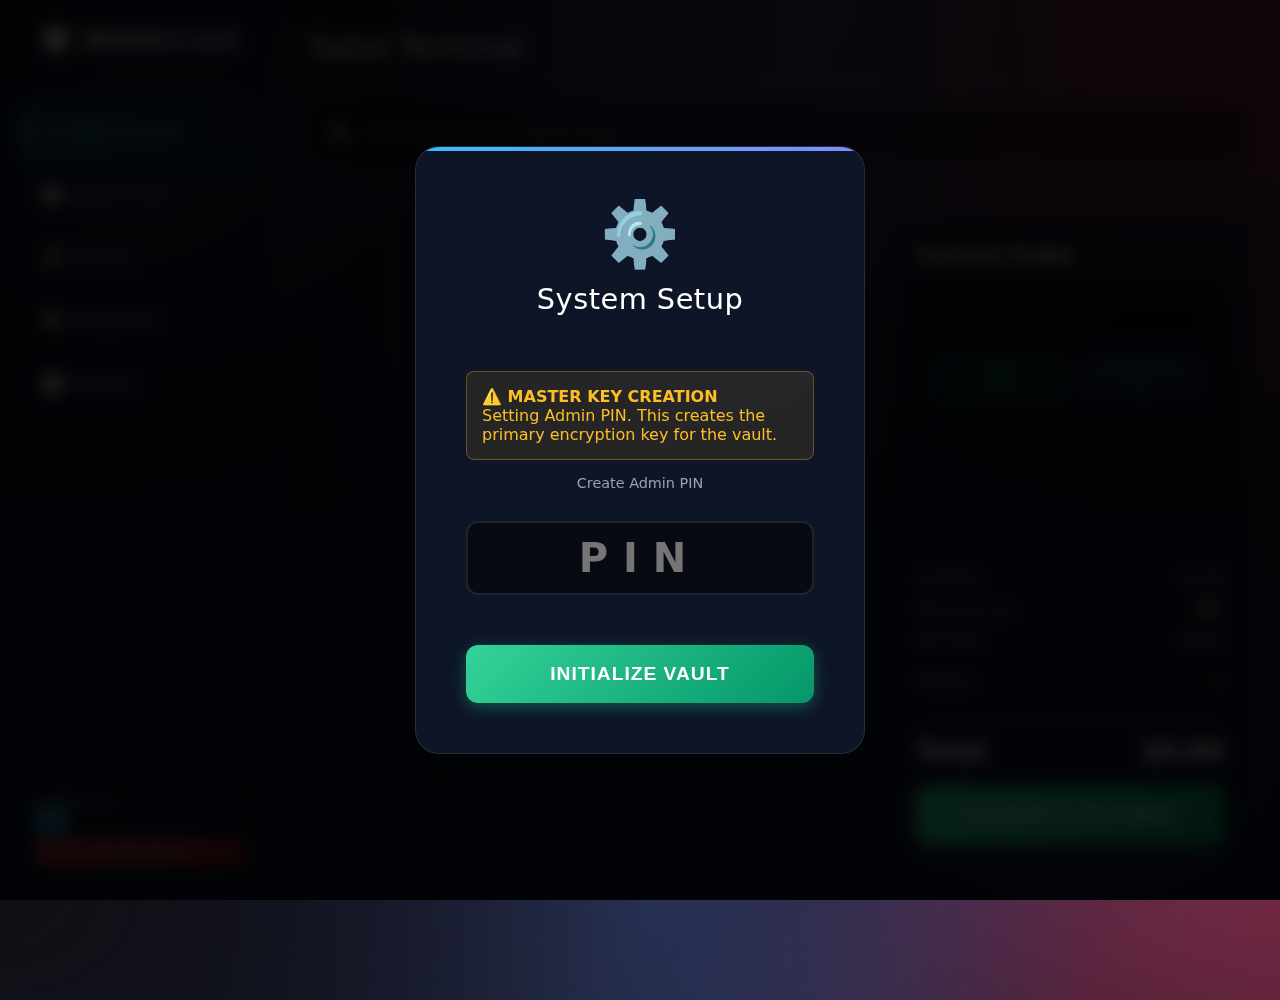
<file: index.html>
<!DOCTYPE html>
<html lang="en">
<head>
    <meta charset="UTF-8">
    <meta name="viewport" content="width=device-width, initial-scale=1.0">
    <title>IronClad POS V3.0</title>
    <style>
        :root {
            --glass-bg: rgba(255, 255, 255, 0.05);
            --glass-border: rgba(255, 255, 255, 0.1);
            --glass-highlight: rgba(255, 255, 255, 0.2);
            --glass-shadow: 0 8px 32px 0 rgba(0, 0, 0, 0.5);
            
            --primary: #38bdf8; /* Electric Cyan */
            --primary-glow: rgba(56, 189, 248, 0.4);
            --secondary: #818cf8;
            --success: #34d399;
            --warning: #fbbf24;
            --danger: #f87171;
            
            --text-main: #f1f5f9;
            --text-muted: #94a3b8;
            --bg-deep: #0f172a;
        }

        /* --- AMBIENT BACKGROUND --- */
        body {
            background-color: var(--bg-deep);
            background-image: 
                radial-gradient(at 0% 0%, hsla(253,16%,7%,1) 0, transparent 50%), 
                radial-gradient(at 50% 0%, hsla(225,39%,30%,1) 0, transparent 50%), 
                radial-gradient(at 100% 0%, hsla(339,49%,30%,1) 0, transparent 50%);
            height: 100vh;
            display: flex;
            overflow: hidden;
            color: var(--text-main);
            font-family: 'Segoe UI', system-ui, sans-serif;
            position: relative;
        }

        /* Floating Orbs for Glass Refraction */
        body::before {
            content: '';
            position: absolute;
            width: 500px; height: 500px;
            background: radial-gradient(circle, rgba(56,189,248,0.15) 0%, rgba(0,0,0,0) 70%);
            top: -100px; left: -100px;
            z-index: 0;
            pointer-events: none;
        }
        body::after {
            content: '';
            position: absolute;
            width: 600px; height: 600px;
            background: radial-gradient(circle, rgba(129,140,248,0.1) 0%, rgba(0,0,0,0) 70%);
            bottom: -100px; right: -100px;
            z-index: 0;
            pointer-events: none;
        }

        * { box-sizing: border-box; margin: 0; padding: 0; outline: none; }
        
        /* --- SCROLLBAR --- */
        ::-webkit-scrollbar { width: 6px; height: 6px; }
        ::-webkit-scrollbar-track { background: rgba(0,0,0,0.2); }
        ::-webkit-scrollbar-thumb { background: rgba(255,255,255,0.2); border-radius: 10px; }
        ::-webkit-scrollbar-thumb:hover { background: rgba(255,255,255,0.4); }

        /* --- GLASS MIXINS & UTILS --- */
        .glass-panel {
            background: var(--glass-bg);
            backdrop-filter: blur(16px);
            -webkit-backdrop-filter: blur(16px);
            border: 1px solid var(--glass-border);
            box-shadow: var(--glass-shadow);
            border-radius: 16px;
        }

        /* --- SIDEBAR --- */
        .sidebar {
            width: 280px;
            background: rgba(15, 23, 42, 0.6);
            backdrop-filter: blur(20px);
            border-right: 1px solid var(--glass-border);
            display: flex; flex-direction: column;
            padding: 25px;
            z-index: 10;
            position: relative;
        }

        .brand {
            font-size: 1.6rem;
            font-weight: 800;
            margin-bottom: 50px;
            text-align: center;
            background: linear-gradient(to right, #fff, #94a3b8);
            -webkit-background-clip: text;
            -webkit-text-fill-color: transparent;
            text-shadow: 0 0 20px rgba(255,255,255,0.1);
            letter-spacing: 1px;
        }

        .nav-btn {
            background: transparent;
            border: none;
            color: var(--text-muted);
            padding: 16px;
            text-align: left;
            cursor: pointer;
            font-size: 1rem;
            border-radius: 12px;
            margin-bottom: 10px;
            transition: all 0.3s cubic-bezier(0.4, 0, 0.2, 1);
            display: flex; align-items: center; gap: 12px;
            border: 1px solid transparent;
        }

        .nav-btn:hover {
            background: rgba(255,255,255,0.05);
            color: #fff;
            transform: translateX(5px);
            border-color: rgba(255,255,255,0.1);
        }

        .nav-btn.active {
            background: linear-gradient(90deg, rgba(56, 189, 248, 0.15), transparent);
            color: var(--primary);
            font-weight: 600;
            border-left: 3px solid var(--primary);
            box-shadow: 0 4px 20px -5px var(--primary-glow);
        }
        .nav-btn.restricted { display: none; }

        /* --- CONTENT AREA --- */
        .main-content { 
            flex: 1; 
            padding: 30px; 
            overflow-y: auto; 
            position: relative; 
            z-index: 5;
        }
        
        .tab-content { display: none; animation: fadeIn 0.4s ease-out; height: 100%; flex-direction: column; }
        .tab-content.active { display: flex; }

        h2 {
            margin-bottom: 25px;
            color: #fff;
            font-weight: 300;
            font-size: 1.8rem;
            letter-spacing: 0.5px;
            border-bottom: 1px solid var(--glass-border);
            padding-bottom: 15px;
            display: inline-block;
            width: 100%;
        }

        /* --- SEARCH BAR --- */
        .search-wrapper {
            margin-bottom: 25px;
            position: relative;
        }

        #product-search {
            width: 100%;
            padding: 18px 20px 18px 55px;
            font-size: 1.1rem;
            background: rgba(0, 0, 0, 0.3);
            border: 1px solid var(--glass-border);
            border-radius: 14px;
            color: white;
            transition: all 0.3s ease;
            box-shadow: inset 0 2px 10px rgba(0,0,0,0.2);
        }

        #product-search:focus {
            background: rgba(0, 0, 0, 0.5);
            border-color: var(--primary);
            box-shadow: 0 0 15px var(--primary-glow), inset 0 2px 5px rgba(0,0,0,0.4);
        }

        .search-icon {
            position: absolute; left: 20px; top: 50%; transform: translateY(-50%);
            font-size: 1.2rem; color: var(--text-muted); pointer-events: none;
        }

        /* --- SALES HEADER & FILTERS --- */
        .sales-header { 
            display: flex; gap: 12px; overflow-x: auto; 
            padding-bottom: 15px; margin-bottom: 15px; 
            border-bottom: 1px solid var(--glass-border);
        }
        
        .cat-pill {
            padding: 10px 20px;
            border-radius: 30px;
            background: rgba(255,255,255,0.05);
            border: 1px solid var(--glass-border);
            cursor: pointer;
            white-space: nowrap;
            transition: all 0.3s;
            font-size: 0.9rem;
            color: var(--text-muted);
            backdrop-filter: blur(5px);
        }
        
        .cat-pill:hover {
            background: rgba(255,255,255,0.1);
            color: #fff;
            transform: translateY(-2px);
        }
        
        .cat-pill.active {
            background: var(--primary);
            color: #000;
            font-weight: bold;
            border-color: var(--primary);
            box-shadow: 0 0 15px var(--primary-glow);
        }

        /* --- PRODUCT GRID --- */
        .sales-container { display: flex; gap: 25px; height: 100%; overflow: hidden; }
        
        .product-grid { 
            flex: 2; 
            display: grid; 
            grid-template-columns: repeat(auto-fill, minmax(160px, 1fr)); 
            gap: 20px; 
            overflow-y: auto; 
            align-content: start; 
            padding-right: 10px;
            padding-bottom: 100px; /* Space for scroll */
        }
        
        .product-card {
            background: linear-gradient(145deg, rgba(255,255,255,0.08) 0%, rgba(255,255,255,0.03) 100%);
            border: 1px solid rgba(255,255,255,0.08);
            border-top: 1px solid rgba(255,255,255,0.2); /* Highlight top edge */
            border-radius: 16px;
            padding: 18px;
            cursor: pointer;
            transition: all 0.3s cubic-bezier(0.25, 0.8, 0.25, 1);
            display: flex; flex-direction: column; justify-content: space-between;
            height: 140px;
            position: relative;
            overflow: hidden;
        }

        .product-card::before {
            content: ''; position: absolute; top: 0; left: -100%; width: 100%; height: 100%;
            background: linear-gradient(90deg, transparent, rgba(255,255,255,0.1), transparent);
            transition: 0.5s;
        }

        .product-card:hover {
            transform: translateY(-5px) scale(1.02);
            box-shadow: 0 10px 20px rgba(0,0,0,0.3);
            border-color: var(--primary);
        }
        
        .product-card:hover::before { left: 100%; }
        .product-card:active { transform: scale(0.98); }
        .product-card.out-of-stock { opacity: 0.4; pointer-events: none; filter: grayscale(1); }

        .p-name { font-weight: 600; font-size: 1rem; color: #fff; margin-bottom: 4px; line-height: 1.2;}
        .p-cat { font-size: 0.75rem; color: var(--primary); text-transform: uppercase; letter-spacing: 1px; font-weight: bold; }
        .p-price { font-size: 1.2rem; font-weight: bold; color: var(--success); text-align: right; text-shadow: 0 0 10px rgba(52, 211, 153, 0.2); }
        .p-stock { font-size: 0.8rem; color: var(--text-muted); text-align: right; }

        /* --- CART PANEL (Glass Island) --- */
        .cart-panel {
            flex: 1; 
            min-width: 360px;
            background: rgba(15, 23, 42, 0.75);
            backdrop-filter: blur(25px);
            border: 1px solid var(--glass-border);
            border-radius: 20px;
            padding: 25px;
            box-shadow: var(--glass-shadow);
            display: flex; flex-direction: column;
        }
        
        .cart-panel h3 { margin-bottom: 15px; color: white; letter-spacing: 1px; }

        .cart-items { 
            flex: 1; overflow-y: auto; 
            border-bottom: 1px solid var(--glass-border); 
            margin-bottom: 15px; 
            padding-right: 5px;
        }
        
        .cart-item {
            background: rgba(255,255,255,0.03);
            margin-bottom: 8px;
            padding: 12px;
            border-radius: 8px;
            display: flex; justify-content: space-between; align-items: center;
            border: 1px solid transparent;
        }
        .cart-item:hover { border-color: rgba(255,255,255,0.1); background: rgba(255,255,255,0.06); }
        
        .cart-item b { color: #fff; }
        .cart-item small { color: var(--text-muted); }

        .cart-item button {
            background: rgba(255,255,255,0.1);
            border: none; color: white;
            width: 28px; height: 28px; border-radius: 6px;
            cursor: pointer; transition: 0.2s;
        }
        .cart-item button:hover { background: var(--primary); color: black; }

        .summary-row { display: flex; justify-content: space-between; margin-bottom: 8px; font-size: 0.95rem; color: var(--text-muted); align-items: center; }
        .total-row { 
            display: flex; justify-content: space-between; margin-top: 15px; padding-top: 15px; 
            border-top: 2px dashed rgba(255,255,255,0.2); 
            font-size: 1.6rem; font-weight: 800; color: #fff; 
            text-shadow: 0 0 15px rgba(255,255,255,0.2);
        }

        /* --- BUTTONS & INPUTS --- */
        .btn-checkout {
            background: linear-gradient(135deg, var(--success) 0%, #059669 100%);
            color: #fff; border: none; padding: 18px; border-radius: 12px;
            font-size: 1.2rem; font-weight: 700; cursor: pointer; width: 100%; margin-top: 20px;
            box-shadow: 0 4px 15px rgba(16, 185, 129, 0.4);
            transition: all 0.3s;
            text-transform: uppercase; letter-spacing: 1px;
        }
        .btn-checkout:hover { transform: translateY(-2px); box-shadow: 0 6px 20px rgba(16, 185, 129, 0.6); filter: brightness(1.1); }
        .btn-checkout:active { transform: translateY(1px); }

        .btn-primary { 
            background: linear-gradient(135deg, var(--primary) 0%, #2563eb 100%);
            color: white; padding: 10px 20px; border: none; border-radius: 8px; cursor: pointer; font-weight: 600; 
            box-shadow: 0 4px 10px rgba(37, 99, 235, 0.3);
            transition: 0.2s;
        }
        .btn-primary:hover { filter: brightness(1.2); }

        .btn-danger { background: linear-gradient(135deg, #ef4444, #b91c1c); color: white; padding: 6px 12px; border: none; border-radius: 6px; cursor: pointer; font-size: 0.8rem; }
        .btn-void { background: #475569; color: #e2e8f0; padding: 5px 10px; border:none; border-radius: 4px; cursor: pointer; font-size: 0.8rem; }

        input, select { 
            width: 100%; padding: 12px; 
            border: 1px solid var(--glass-border); 
            border-radius: 8px; 
            background: rgba(0,0,0,0.3); 
            color: white;
            font-family: inherit;
        }
        input:focus, select:focus { border-color: var(--primary); box-shadow: 0 0 10px rgba(56, 189, 248, 0.2); }
        
        /* Overriding browser defaults for date/number inputs */
        input[type="number"]::-webkit-inner-spin-button { opacity: 0.5; }

        /* Loyalty Grid in Cart */
        .customer-input-group { 
            background: rgba(0,0,0,0.2); 
            padding: 15px; border-radius: 12px; margin-bottom: 15px; 
            border: 1px solid var(--glass-border); 
        }
        .customer-input-group input { margin-bottom: 10px; background: rgba(0,0,0,0.4); }

        .loyalty-grid { display: grid; grid-template-columns: 1fr 1fr; gap: 10px; margin-top: 5px; }
        .loyalty-box { padding: 10px; border-radius: 8px; text-align: center; font-size: 0.85rem; font-weight: bold; backdrop-filter: blur(5px); }
        .l-earn { background: rgba(16, 185, 129, 0.1); color: var(--success); border: 1px solid rgba(16, 185, 129, 0.3); }
        .l-spend { background: rgba(59, 130, 246, 0.1); color: #60a5fa; border: 1px solid rgba(59, 130, 246, 0.3); }

        /* --- FORMS & TABLES (PANELS) --- */
        .panel-box { 
            background: var(--glass-bg); 
            backdrop-filter: blur(16px);
            border: 1px solid var(--glass-border);
            padding: 25px; border-radius: 16px; 
            box-shadow: var(--glass-shadow); margin-bottom: 25px; 
            color: #fff;
        }
        .panel-box h3 { margin-bottom: 15px; color: var(--primary); }

        .form-grid { display: grid; grid-template-columns: repeat(2, 1fr); gap: 15px; }
        .full-width { grid-column: span 2; }

        table { width: 100%; border-collapse: separate; border-spacing: 0 5px; margin-top: 10px; }
        th { color: var(--text-muted); padding: 12px; text-align: left; font-size: 0.9rem; text-transform: uppercase; border-bottom: 1px solid var(--glass-border); }
        td { padding: 15px 12px; background: rgba(255,255,255,0.03); color: white; border: none; }
        tr td:first-child { border-top-left-radius: 8px; border-bottom-left-radius: 8px; }
        tr td:last-child { border-top-right-radius: 8px; border-bottom-right-radius: 8px; }
        tr:hover td { background: rgba(255,255,255,0.07); }
        tr.refunded td { text-decoration: line-through; color: #64748b; opacity: 0.6; }

        /* --- MODALS & OVERLAYS --- */
        .overlay {
            position: fixed; top: 0; left: 0; width: 100%; height: 100%;
            background: rgba(0, 0, 0, 0.85); /* Darker dim */
            backdrop-filter: blur(8px);
            z-index: 1000;
            display: flex; justify-content: center; align-items: center;
        }
        
        /* Login Card */
        .login-card {
            background: rgba(15, 23, 42, 0.9);
            border: 1px solid rgba(255,255,255,0.1);
            padding: 50px; border-radius: 24px;
            width: 100%; max-width: 450px; text-align: center;
            box-shadow: 0 25px 50px -12px rgba(0, 0, 0, 0.5);
            position: relative;
            overflow: hidden;
        }
        .login-card::before {
            content:''; position: absolute; top:0; left:0; right:0; height: 4px;
            background: linear-gradient(90deg, var(--primary), var(--secondary));
        }

        .login-input { 
            font-size: 2.5rem; text-align: center; letter-spacing: 15px; 
            margin: 30px 0; font-weight: bold; 
            background: rgba(0,0,0,0.5); border: 2px solid rgba(255,255,255,0.1);
            color: var(--primary);
            border-radius: 12px;
            transition: 0.3s;
        }
        .login-input:focus { border-color: var(--primary); box-shadow: 0 0 20px rgba(56, 189, 248, 0.2); }
        
        .lockout-msg { color: var(--danger); font-weight: bold; margin-top: 10px; }
        .setup-warning { 
            background: rgba(251, 191, 36, 0.1); color: var(--warning); 
            padding: 15px; border-radius: 8px; margin: 15px 0; text-align: left; border: 1px solid rgba(251, 191, 36, 0.3); 
        }

        /* --- RECEIPT PAPER EFFECT (VISUAL) --- */
        .receipt-card {
            background: #fff; /* Paper is white */
            width: 400px; max-height: 90vh; overflow-y: auto;
            padding: 0; display: flex; flex-direction: column;
            box-shadow: 0 0 50px rgba(0,0,0,0.8);
            border-radius: 4px;
            transform: rotate(-1deg); /* Slight organic tilt */
        }
        .receipt-visual {
            padding: 40px; font-family: 'Courier New', monospace; 
            background: #fff; color: #000; font-size: 1.1rem;
        }
        .receipt-actions {
            background: #f1f5f9; padding: 20px; border-top: 1px solid #cbd5e1;
            display: flex; gap: 10px;
        }
        .receipt-actions button { width: 100%; padding: 12px; border-radius: 6px; }

        .r-header { text-align: center; margin-bottom: 20px; border-bottom: 2px dashed #000; padding-bottom: 15px; }
        .r-item { display: flex; justify-content: space-between; margin-bottom: 10px; font-size: 1rem; }
        .r-total-block { border-top: 2px solid #000; margin-top: 20px; padding-top: 15px; font-weight: bold; text-align: right; }
        
        .z-table { width: 100%; margin-top: 15px; border-top: 1px solid #000; }
        .z-table td { background: transparent; color: black; border: none; padding: 5px 0; font-family: 'Courier New', monospace; }

        /* --- UTILS --- */
        #loader {
            position: fixed; top: 0; left: 0; width: 100%; height: 100%; 
            background: var(--bg-deep); color: white;
            display: flex; flex-direction: column; justify-content: center; align-items: center; z-index: 2000;
        }
        
        .hidden { display: none !important; }
        .badge-role { 
            background: var(--primary); color: #000; padding: 4px 8px; border-radius: 4px; 
            font-size: 0.75rem; font-weight: 800; text-transform: uppercase; letter-spacing: 1px;
            box-shadow: 0 0 10px var(--primary-glow);
        }

        @keyframes fadeIn { from { opacity: 0; transform: translateY(20px); } to { opacity: 1; transform: translateY(0); } }

        /* --- PRINT OVERRIDES (Must remain stark white/black) --- */
        @media print {
            body * { visibility: hidden; }
            #receipt-modal, #receipt-modal *, .receipt-visual, .receipt-visual * {
                visibility: visible;
                color: black !important;
                background: white !important;
                box-shadow: none !important;
                text-shadow: none !important;
            }
            #receipt-modal {
                position: absolute; left: 0; top: 0; width: 100%;
                background: white !important;
                backdrop-filter: none !important;
            }
            .receipt-card { transform: none; width: 100%; box-shadow: none; border: none; }
            .receipt-actions { display: none !important; }
        }
    </style>
</head>
<body>

    <div id="loader">
        <h2 style="color:var(--primary); border:none; text-shadow: 0 0 20px var(--primary-glow); font-size: 3rem;">IRONCLAD POS</h2>
        <p style="color: var(--text-muted); margin-top: 10px;">Initializing Secure Crypto Engine...</p>
    </div>

    <div id="login-screen" class="overlay hidden">
        <div id="setup-view" class="login-card hidden">
            <div style="font-size: 4rem; margin-bottom: 10px;">⚙️</div>
            <h2 style="border:none; text-align:center;">System Setup</h2>
            <div class="setup-warning">
                <b>⚠️ MASTER KEY CREATION</b><br>
                Setting Admin PIN. This creates the primary encryption key for the vault.
            </div>
            <p style="color: var(--text-muted); font-size: 0.9rem;">Create Admin PIN</p>
            <input type="password" id="pin-setup" class="login-input" maxlength="12" placeholder="PIN" autofocus>
            <button class="btn-checkout" onclick="app.setupSystem()">Initialize Vault</button>
        </div>

        <div id="login-view" class="login-card hidden">
            <div style="font-size: 4rem; margin-bottom: 20px;">🛡️</div>
            <h2 style="border:none; text-align:center;">Secure Vault</h2>
            <p style="color: var(--text-muted); margin-bottom: 10px;">Enter Admin or Cashier PIN</p>
            <input type="password" id="pin-input" class="login-input" maxlength="12" placeholder="******">
            <div id="lockout-timer" class="lockout-msg hidden"></div>
            <button id="btn-unlock" class="btn-checkout" onclick="app.attemptLogin()">Decrypt & Unlock</button>
        </div>
    </div>

    <div id="receipt-modal" class="overlay hidden">
        <div class="receipt-card">
            <div class="receipt-visual">
                <div class="r-header">
                    <h3>IRONCLAD POS</h3>
                    <p id="rm-status">Secure Transaction Record</p>
                    <p id="rm-date">Date: </p>
                    <p id="rm-id">TxID: </p>
                    <p id="rm-cust" style="font-weight:bold;">Customer: </p>
                    <p id="rm-pay" style="font-size:0.9rem; margin-top:5px;">Method: -</p>
                </div>
                <div id="rm-body"></div>
                <div class="r-total-block">
                    <div style="display:flex; justify-content:space-between;"><span>Subtotal:</span><span id="rm-sub"></span></div>
                    <div style="display:flex; justify-content:space-between;"><span>Discount:</span><span id="rm-disc"></span></div>
                    <div style="display:flex; justify-content:space-between;"><span>VAT:</span><span id="rm-tax"></span></div>
                    <div style="display:flex; justify-content:space-between; font-size:1.2em; margin-top:5px;"><span>TOTAL:</span><span id="rm-tot"></span></div>
                    
                    <div style="margin-top:15px; border-top:1px dotted #000; padding-top:5px; font-size:0.85rem;">
                        <div style="display:flex; justify-content:space-between;"><span>Loyalty Earned:</span><span id="rm-pts">0</span></div>
                        <div style="display:flex; justify-content:space-between;"><span>Pay w/ Points Value:</span><span id="rm-pts-cost">0</span></div>
                    </div>
                </div>
            </div>
            <div class="receipt-actions">
                <button class="btn-checkout" style="background:#0f172a;" onclick="app.closeReceipt()">Close</button>
                <button class="btn-primary" onclick="window.print()">Print</button>
            </div>
        </div>
    </div>

    <!-- Z-REPORT MODAL -->
    <div id="z-report-modal" class="overlay hidden">
        <div class="receipt-card">
            <div class="receipt-visual">
                <div class="r-header">
                    <h3>END OF DAY (Z-REPORT)</h3>
                    <p id="z-date">Date: </p>
                </div>
                <div id="z-body"></div>
            </div>
            <div class="receipt-actions">
                <button class="btn-checkout" style="background:#0f172a;" onclick="document.getElementById('z-report-modal').classList.add('hidden')">Close</button>
            </div>
        </div>
    </div>

    <div class="sidebar">
        <div class="brand">🛡️ IRONCLAD</div>
        <button class="nav-btn active" onclick="app.switchTab('sales')">🛒 Sales Terminal</button>
        <button class="nav-btn" onclick="app.switchTab('history')">🕒 History & Void</button>
        <button class="nav-btn admin-only" onclick="app.switchTab('inventory')">📦 Inventory</button>
        <button class="nav-btn admin-only" onclick="app.switchTab('looks')">🎨 Management</button>
        <button class="nav-btn admin-only" onclick="app.switchTab('financials')">📈 Financials</button>
        
        <div style="margin-top:auto; font-size:0.75rem; opacity:0.7; padding: 10px; background: rgba(0,0,0,0.2); border-radius: 8px;">
            <p style="margin-bottom:5px;">Logged in as:</p> 
            <span id="user-role-badge" class="badge-role">...</span>
            <button class="btn-danger" style="margin-top:10px; width:100%" onclick="location.reload()">🔒 Lock System</button>
        </div>
    </div>

    <div class="main-content">
        <div id="sales" class="tab-content active">
            <h2>Sales Terminal</h2>
            <div class="search-wrapper">
                <span class="search-icon">🔍</span>
                <input type="text" id="product-search" 
                       placeholder="Scan Barcode or Search Item..." 
                       autocomplete="off" 
                       onkeyup="app.handleSearch(this)"
                       onkeydown="app.handleBarcodeEnter(event)">
            </div>

            <div class="sales-header" id="cat-filters"></div>
            <div class="sales-container">
                <div class="product-grid" id="pos-grid"></div>
                <div class="cart-panel glass-panel">
                    <h3>Current Order</h3>
                    
                    <!-- Customer Tagging & Loyalty Info -->
                    <div class="customer-input-group">
                        <input type="text" id="cust-contact" placeholder="Customer Phone / Email">
                        <div class="loyalty-grid">
                            <div class="loyalty-box l-earn">
                                <span style="display:block;font-size:0.7rem;opacity:0.8;">EARN</span>
                                +<span id="cart-points-earn">0</span>
                            </div>
                            <div class="loyalty-box l-spend">
                                <span style="display:block;font-size:0.7rem;opacity:0.8;">REDEEM COST</span>
                                <span id="cart-points-cost">0</span>
                            </div>
                        </div>
                    </div>

                    <div class="cart-items" id="cart-items"></div>
                    <div class="summary-row"><span>Subtotal</span><span id="cart-sub">$0.00</span></div>
                    <div class="summary-row">
                        <span>Discount (%)</span>
                        <input type="number" id="cart-discount-input" value="0" min="0" max="100" style="width: 70px; padding: 5px; text-align: right;" onchange="app.renderCart()">
                    </div>
                    <div class="summary-row"><span>VAT (<span id="disp-tax-rate">0</span>%)</span><span id="cart-tax">$0.00</span></div>
                    <div class="summary-row" style="margin-top: 10px;">
                        <span>Method:</span>
                        <select id="cart-pay-method" style="width: 140px; padding: 5px;"></select>
                    </div>
                    <div class="total-row"><span>Total</span><span id="cart-total">$0.00</span></div>
                    <button class="btn-checkout" onclick="app.checkout()">Charge Customer</button>
                </div>
            </div>
        </div>

        <div id="history" class="tab-content">
            <h2>Transaction History</h2>
            <p style="color:var(--text-muted); margin-bottom:15px;">View recent sales log and process voids.</p>
            <div class="panel-box">
                <table>
                    <thead><tr><th>ID</th><th>Customer</th><th>Total</th><th>Status</th><th>Action</th></tr></thead>
                    <tbody id="hist-table"></tbody>
                </table>
            </div>
        </div>

        <div id="inventory" class="tab-content">
            <h2>Inventory Management</h2>
            <div class="panel-box">
                <div class="form-grid">
                    <input type="text" id="inv-name" placeholder="Item Name" class="full-width">
                    <select id="inv-cat" class="full-width"><option value="">Select Category</option></select>
                    <input type="number" id="inv-price" placeholder="Sell Price" step="0.01">
                    <input type="number" id="inv-cost" placeholder="Unit Cost" step="0.01">
                    <input type="number" id="inv-stock" placeholder="Stock Qty">
                    <button class="btn-primary" onclick="app.addProduct()">Add Product</button>
                </div>
            </div>
            <div style="overflow-x:auto;">
                <table class="panel-box" style="display:table; width:100%;">
                    <thead><tr><th>Item</th><th>Category</th><th>Price</th><th>Stock</th><th>Action</th></tr></thead>
                    <tbody id="inv-table"></tbody>
                </table>
            </div>
        </div>

        <div id="looks" class="tab-content">
            <h2>Management Console</h2>
            <div style="display: grid; grid-template-columns: 1fr 1fr; gap: 20px;">
                <div>
                    <div class="panel-box">
                        <h3>Staff Access</h3>
                        <p style="font-size:0.9rem; color:var(--text-muted); margin-bottom:10px;">Set a PIN for Cashier Mode (Sales Only).</p>
                        <div style="display:flex; gap:10px;">
                            <input type="password" id="new-cashier-pin" placeholder="New Cashier PIN" maxlength="12">
                            <button class="btn-primary" onclick="app.setCashierPin()">Set</button>
                        </div>
                    </div>
                    <div class="panel-box">
                        <h3>Categories</h3>
                        <div style="display:flex; gap:10px; margin-bottom:10px;"><input type="text" id="new-cat-name" placeholder="e.g., Drinks"><button class="btn-primary" onclick="app.addCategory()">Add</button></div>
                        <div id="cat-list"></div>
                    </div>
                </div>
                <div>
                    <div class="panel-box">
                        <h3>Payment Methods</h3>
                        <div style="display:flex; gap:10px; margin-bottom:10px;">
                            <input type="text" id="new-pay-method" placeholder="e.g., Bitcoin">
                            <button class="btn-primary" onclick="app.addPaymentMethod()">Add</button>
                        </div>
                        <div id="pay-method-list"></div>
                    </div>
                    <div class="panel-box">
                        <h3>Encrypted Backup</h3>
                        <p style="font-size:0.9rem; color:var(--text-muted); margin-bottom:10px;">Secure AES-GCM Export.</p>
                        <button class="btn-primary" style="background:var(--warning); color:black; width:100%; border:none;" onclick="app.exportSystem()">Export Full Backup</button>
                        <hr style="margin:15px 0; border:0; border-top:1px solid rgba(255,255,255,0.1);">
                        <input type="file" onchange="app.importSystem(this)">
                    </div>
                    <div class="panel-box">
                        <h3>Tax & Loyalty</h3>
                        <div style="display:flex; gap:10px; align-items:center; margin-bottom:10px;">
                            <span style="width:140px">Global VAT (%):</span>
                            <input type="number" id="setting-vat" style="width:100px;" onchange="app.saveSettings()">
                        </div>
                        <div style="display:flex; gap:10px; align-items:center;">
                            <span style="width:140px">Loyalty Rate:</span>
                            <input type="number" id="setting-loyalty" style="width:100px;" placeholder="e.g. 10" onchange="app.saveSettings()">
                        </div>
                    </div>
                </div>
            </div>
        </div>

        <div id="financials" class="tab-content">
            <h2>Financial Overview</h2>
            <div style="display:flex; justify-content: space-between; align-items: center; margin-bottom: 20px;">
                <div class="stats-grid" style="display:grid; grid-template-columns:repeat(3,1fr); gap:20px; flex:1;">
                    <div class="panel-box" style="text-align:center; margin:0;"><div style="font-size:0.8rem; color:var(--text-muted);">Net Revenue</div><div style="font-size:1.8rem; font-weight:bold; color:white;" id="fin-rev">$0.00</div></div>
                    <div class="panel-box" style="text-align:center; margin:0;"><div style="font-size:0.8rem; color:var(--text-muted);">Net Profit</div><div style="font-size:1.8rem; font-weight:bold; color:var(--success); text-shadow:0 0 10px rgba(16,185,129,0.3);" id="fin-prof">$0.00</div></div>
                    <div class="panel-box" style="text-align:center; margin:0;"><div style="font-size:0.8rem; color:var(--text-muted);">Tax Collected</div><div style="font-size:1.8rem; font-weight:bold; color:white;" id="fin-tax">$0.00</div></div>
                </div>
                <button class="btn-primary" style="margin-left:20px; height: 100px; padding:0 30px; font-size:1.1rem;" onclick="app.generateZReport()">📜 End-of-Day<br>Z-Report</button>
            </div>
            <div class="panel-box">
                <h3>Financial Log</h3>
                <table><thead><tr><th>ID</th><th>Items</th><th>Total</th><th>Time</th></tr></thead><tbody id="fin-table"></tbody></table>
            </div>
        </div>
    </div>

    <script>
        /** CRYPTO ENGINE (Key Wrapping V2) **/
        class CryptoManager {
            constructor() { 
                this.masterKey = null; // The actual key that encrypts data
                this.salt = null;
            }

            // Generate a random 256-bit Master Key
            async generateMasterKey() {
                return await window.crypto.subtle.generateKey({ name: "AES-GCM", length: 256 }, true, ["encrypt", "decrypt"]);
            }

            // Derive a Key-Encryption-Key (KEK) from a PIN
            async deriveKEK(pin, salt) {
                const enc = new TextEncoder();
                const keyMaterial = await window.crypto.subtle.importKey("raw", enc.encode(pin), { name: "PBKDF2" }, false, ["deriveKey"]);
                return await window.crypto.subtle.deriveKey(
                    { name: "PBKDF2", salt: salt, iterations: 100000, hash: "SHA-256" },
                    keyMaterial, { name: "AES-GCM", length: 256 }, false, ["encrypt", "decrypt"] // false = KEK cannot be exported
                );
            }

            // Wrap the Master Key using the PIN-derived KEK
            async wrapKey(kek, masterKey) {
                const exportedKey = await window.crypto.subtle.exportKey("raw", masterKey);
                const iv = window.crypto.getRandomValues(new Uint8Array(12));
                const encryptedKey = await window.crypto.subtle.encrypt({ name: 'AES-GCM', iv }, kek, exportedKey);
                return { iv: Array.from(iv), data: Array.from(new Uint8Array(encryptedKey)) };
            }

            // Unwrap the Master Key
            async unwrapKey(kek, wrappedObject) {
                try {
                    const rawKey = await window.crypto.subtle.decrypt(
                        { name: 'AES-GCM', iv: new Uint8Array(wrappedObject.iv) }, 
                        kek, 
                        new Uint8Array(wrappedObject.data)
                    );
                    return await window.crypto.subtle.importKey("raw", rawKey, { name: "AES-GCM" }, true, ["encrypt", "decrypt"]);
                } catch(e) { return null; }
            }

            // Standard Data Encryption using Master Key
            async encrypt(d) { 
                if(!this.masterKey) throw "Locked";
                const iv = window.crypto.getRandomValues(new Uint8Array(12));
                const c = await window.crypto.subtle.encrypt({name:'AES-GCM', iv}, this.masterKey, new TextEncoder().encode(JSON.stringify(d)));
                return {iv:Array.from(iv), d:Array.from(new Uint8Array(c))};
            }

            async decrypt(p) { 
                if(!this.masterKey) throw "Locked";
                try { return JSON.parse(new TextDecoder().decode(await window.crypto.subtle.decrypt({name:'AES-GCM', iv:new Uint8Array(p.iv)}, this.masterKey, new Uint8Array(p.d)))); } 
                catch(e){ return null; }
            }
        }

        /** DATABASE LAYER **/
        class DB {
            constructor() { this.db = null; }
            open() {
                return new Promise(r => {
                    const req = indexedDB.open('POS_SECURE_VAULT_V2', 1);
                    req.onupgradeneeded = e => {
                        const d = e.target.result;
                        ['products','transactions','categories'].forEach(s => { if(!d.objectStoreNames.contains(s)) d.createObjectStore(s, {keyPath:'id'}); });
                    };
                    req.onsuccess = e => { this.db = e.target.result; r(); };
                });
            }
            async op(s, m, d) { return new Promise(r => { const tx=this.db.transaction(s,'readwrite').objectStore(s)[m](d); tx.onsuccess=()=>r(tx.result); }); }
            async getAll(s) { return new Promise(r => { const req=this.db.transaction(s,'readonly').objectStore(s).getAll(); req.onsuccess=()=>r(req.result); }); }
        }

        /** APP LOGIC **/
        class App {
            constructor() {
    this.c = new CryptoManager(); 
    this.db = new DB();
    this.cart = []; this.products = []; this.cats = []; this.txs = [];
    this.vat = parseFloat(localStorage.getItem('pos_vat')||0);
    this.loyaltyRate = parseFloat(localStorage.getItem('pos_loyalty_rate')||0);
    this.activeCat = 'all';
    this.searchQuery = ""; // <--- ADD THIS
    this.role = null;
    this.payMethods = JSON.parse(localStorage.getItem('pos_pay_methods')) || ['Cash', 'Card'];
}

            async init() {
                // STORAGE PERSISTENCE API
                if (navigator.storage && navigator.storage.persist) {
                    navigator.storage.persist().then(granted => {
                        if (granted) console.log("Storage persistence granted.");
                        else console.log("Storage persistence denied.");
                    });
                }
// Add Ctrl+F Shortcut
window.addEventListener('keydown', (e) => {
    if ((e.ctrlKey || e.metaKey) && e.key === 'f') {
        e.preventDefault(); // Stop browser search from opening
        this.switchTab('sales'); // Switch to sales tab
        const searchInput = document.getElementById('product-search');
        searchInput.focus();
        searchInput.select(); // Select existing text so you can just start typing
    }
});
                await this.db.open();
                document.getElementById('loader').classList.add('hidden');
                document.getElementById('login-screen').classList.remove('hidden');

                const storedSalt = localStorage.getItem('pos_salt');
                
                if (!storedSalt) {
                    document.getElementById('setup-view').classList.remove('hidden');
                    document.getElementById('pin-setup').addEventListener('keypress', (e) => { if (e.key === 'Enter') this.setupSystem(); });
                } else {
                    this.checkLockout();
                    document.getElementById('login-view').classList.remove('hidden');
                    document.getElementById('pin-input').addEventListener('keypress', (e) => { if (e.key === 'Enter') this.attemptLogin(); });
                }
            }

            // XSS SANITIZATION
            sanitize(str) {
                if(!str) return '';
                const div = document.createElement('div');
                div.textContent = str;
                return div.innerHTML;
            }

            /* --- SECURITY & LOGIN LOGIC --- */

            async setupSystem() {
                const pin = document.getElementById('pin-setup').value;
                if(pin.length < 6) return alert("PIN must be at least 6 digits");
                if(!confirm("Warning: Losing this PIN means losing your data.")) return;

                const salt = window.crypto.getRandomValues(new Uint8Array(16));
                this.c.salt = salt;

                // 1. Generate Master Key
                this.c.masterKey = await this.c.generateMasterKey();

                // 2. Derive Admin KEK and Wrap Master Key
                const adminKek = await this.c.deriveKEK(pin, salt);
                const wrappedKey = await this.c.wrapKey(adminKek, this.c.masterKey);

                localStorage.setItem('pos_salt', JSON.stringify(Array.from(salt)));
                localStorage.setItem('pos_wrapped_admin', JSON.stringify(wrappedKey));

                this.role = 'admin';
                this.enterApp();
            }

            async attemptLogin() {
                if(this.isLockedOut()) return;

                const pin = document.getElementById('pin-input').value;
                const salt = new Uint8Array(JSON.parse(localStorage.getItem('pos_salt')));
                
                // Try to Unlock as Admin
                const inputKek = await this.c.deriveKEK(pin, salt);
                const adminWrapped = JSON.parse(localStorage.getItem('pos_wrapped_admin'));
                
                let masterKey = await this.c.unwrapKey(inputKek, adminWrapped);
                
                if(masterKey) {
                    this.role = 'admin';
                    this.c.masterKey = masterKey;
                    localStorage.setItem('pos_fails', 0);
                    return this.enterApp();
                }

                // If not admin, try Cashier
                const cashierWrapped = JSON.parse(localStorage.getItem('pos_wrapped_cashier'));
                if(cashierWrapped) {
                    masterKey = await this.c.unwrapKey(inputKek, cashierWrapped);
                    if(masterKey) {
                        this.role = 'cashier';
                        this.c.masterKey = masterKey;
                        localStorage.setItem('pos_fails', 0);
                        return this.enterApp();
                    }
                }

                this.handleFail();
            }

            async setCashierPin() {
                const pin = document.getElementById('new-cashier-pin').value;
                if(!pin || pin.length < 4) return alert("PIN too short");
                
                // Wrap current MasterKey with new Cashier PIN
                const salt = new Uint8Array(JSON.parse(localStorage.getItem('pos_salt')));
                const cashierKek = await this.c.deriveKEK(pin, salt);
                const wrapped = await this.c.wrapKey(cashierKek, this.c.masterKey);
                
                localStorage.setItem('pos_wrapped_cashier', JSON.stringify(wrapped));
                alert("Cashier PIN Set Successfully");
                document.getElementById('new-cashier-pin').value = '';
            }

            handleFail() {
                let fails = parseInt(localStorage.getItem('pos_fails') || 0) + 1;
                localStorage.setItem('pos_fails', fails);
                document.getElementById('pin-input').value = '';
                
                if (fails >= 3) {
                    localStorage.setItem('pos_lockout', Date.now() + 30000); // 30s lockout
                    this.checkLockout();
                } else {
                    alert(`Incorrect PIN. Attempt ${fails}`);
                }
            }

            isLockedOut() { return Date.now() < parseInt(localStorage.getItem('pos_lockout') || 0); }

            checkLockout() {
                const lockUntil = parseInt(localStorage.getItem('pos_lockout') || 0);
                const now = Date.now();
                const timerEl = document.getElementById('lockout-timer');
                const btn = document.getElementById('btn-unlock');

                if (now < lockUntil) {
                    timerEl.innerText = `System Locked: ${Math.ceil((lockUntil - now) / 1000)}s`;
                    timerEl.classList.remove('hidden');
                    btn.disabled = true;
                    setTimeout(() => this.checkLockout(), 1000);
                } else {
                    timerEl.classList.add('hidden');
                    btn.disabled = false;
                }
            }

            async enterApp() {
                document.getElementById('login-screen').classList.add('hidden');
                document.getElementById('user-role-badge').innerText = this.role.toUpperCase();
                
                // UI Restriction
                const adminElements = document.querySelectorAll('.admin-only');
                adminElements.forEach(el => el.style.display = this.role === 'admin' ? 'flex' : 'none');

                await this.load();
                document.getElementById('setting-vat').value = this.vat;
                document.getElementById('setting-loyalty').value = this.loyaltyRate;
                this.renderAll();
            }
            // Updates the grid as you type
handleSearch(el) {
    this.searchQuery = el.value.toLowerCase().trim();
    this.renderGrid();
}

// specialized handler for Barcode Scanners (which usually send 'Enter' after code)
handleBarcodeEnter(e) {
    if (e.key === 'Enter') {
        const visibleItems = this.getFilteredProducts();
        
        // If exact match or only one result, add to cart automatically
        if (visibleItems.length === 1) {
            this.addToCart(visibleItems[0].id);
            this.searchQuery = ""; // Clear search
            document.getElementById('product-search').value = ""; // Clear input
            this.renderGrid(); // Reset grid
        }
    }
}

// Helper to centralize filter logic
getFilteredProducts() {
    let filtered = this.products;

    // 1. Filter by Category
    if (this.activeCat !== 'all') {
        filtered = filtered.filter(p => p.catId == this.activeCat);
    }

    // 2. Filter by Search (Name or ID/Barcode)
    if (this.searchQuery) {
        filtered = filtered.filter(p => 
            p.name.toLowerCase().includes(this.searchQuery) || 
            p.id.toString().includes(this.searchQuery)
        );
    }
    return filtered;
}

            /* --- CORE APP --- */

            async load() {
                const dec = async (arr) => {
                    const res = [];
                    for(let i of arr) {
                        const d = await this.c.decrypt(i.blob);
                        if(d) res.push({...d, id:i.id});
                    }
                    return res;
                };
                
                this.products = await dec(await this.db.getAll('products'));
                this.cats = await dec(await this.db.getAll('categories'));
                this.txs = await dec(await this.db.getAll('transactions'));
                this.txs.sort((a,b)=>b.date-a.date);
            }

            renderAll() {
                this.renderCats(); this.renderGrid(); this.renderInv(); this.renderFin(); this.renderHistory(); this.renderPayMethods();
                document.getElementById('disp-tax-rate').innerText = this.vat;
            }

            renderCats() {
                const html = `<div class="cat-pill ${this.activeCat==='all'?'active':''}" onclick="app.setCat('all')">All Items</div>` +
                    this.cats.map(c => `<div class="cat-pill ${this.activeCat===c.id?'active':''}" onclick="app.setCat(${c.id})">${this.sanitize(c.name)}</div>`).join('');
                document.getElementById('cat-filters').innerHTML = html;
                document.getElementById('cat-list').innerHTML = this.cats.map(c => 
                    `<div style="display:flex; justify-content:space-between; padding:10px; border-bottom:1px solid rgba(255,255,255,0.1);"><span>${this.sanitize(c.name)}</span><button class="btn-danger" onclick="app.delCat(${c.id})">×</button></div>`
                ).join('');
                document.getElementById('inv-cat').innerHTML = '<option value="">Uncategorized</option>' + this.cats.map(c => `<option value="${c.id}">${this.sanitize(c.name)}</option>`).join('');
            }

            setCat(id) { this.activeCat = id; this.renderGrid(); this.renderCats(); }

           renderGrid() {
    const grid = document.getElementById('pos-grid');
    const filtered = this.getFilteredProducts(); // Use the new helper
    
    if (filtered.length === 0) {
        grid.innerHTML = `<div style="grid-column: 1/-1; text-align:center; padding: 20px; color: var(--text-muted);">No items found.</div>`;
        return;
    }

    grid.innerHTML = filtered.map(p => `
        <div class="product-card ${p.stock<1?'out-of-stock':''}" onclick="app.addToCart(${p.id})">
            <div><div class="p-name">${this.sanitize(p.name)}</div><div class="p-cat">${this.sanitize(this.cats.find(c=>c.id == p.catId)?.name || '')}</div></div>
            <div><div class="p-price">$${p.price.toFixed(2)}</div><div class="p-stock">Stock: ${p.stock}</div></div>
        </div>`).join('');
}

            addToCart(id) {
                const p = this.products.find(x=>x.id===id);
                if(!p || p.stock<=0) return;
                const i = this.cart.find(x=>x.id===id);
                if(i) { if(i.qty < p.stock) i.qty++; } else this.cart.push({...p, qty:1});
                this.renderCart();
            }

            renderCart() {
                const con = document.getElementById('cart-items');
                let sub = 0;
                con.innerHTML = this.cart.map(i => {
                    sub += i.price * i.qty;
                    return `<div class="cart-item">
                        <div><b>${this.sanitize(i.name)}</b><br><small>$${i.price} x ${i.qty}</small></div>
                        <div><button onclick="app.mod(${i.id},-1)">-</button> <span style="color:white; margin:0 5px;">${i.qty}</span> <button onclick="app.mod(${i.id},1)">+</button></div>
                    </div>`;
                }).join('');

                const discPct = parseFloat(document.getElementById('cart-discount-input').value) || 0;
                const discAmt = sub * (discPct/100);
                const afterDisc = sub - discAmt;
                const tax = afterDisc * (this.vat/100);
                const total = afterDisc + tax;

                // Loyalty Calculation
                // 1. Earning: Based on Post-Discount, Pre-Tax amount
                const pointsEarned = Math.floor(afterDisc * this.loyaltyRate);
                
                // 2. Redemption Cost: Based on Total (Inc Tax) / 0.01
                // 1 Point = $0.01 (Redemption Rate)
                const pointsNeeded = Math.ceil(total / 0.01);

                document.getElementById('cart-sub').innerText = `$${sub.toFixed(2)}`;
                document.getElementById('cart-tax').innerText = `$${tax.toFixed(2)}`;
                document.getElementById('cart-total').innerText = `$${total.toFixed(2)}`;
                
                // Loyalty Display
                document.getElementById('cart-points-earn').innerText = `${pointsEarned}`;
                document.getElementById('cart-points-cost').innerText = `${pointsNeeded} pts`;
            }

            mod(id, d) {
                const i = this.cart.find(x=>x.id===id);
                const p = this.products.find(x=>x.id===id);
                const n = i.qty + d;
                if(n<=0) this.cart = this.cart.filter(x=>x.id!==id);
                else if(n<=p.stock) i.qty = n;
                this.renderCart();
            }

            renderPayMethods() {
                // Cart Selection
                const cartSel = document.getElementById('cart-pay-method');
                cartSel.innerHTML = this.payMethods.map(m => `<option value="${m}">${this.sanitize(m)}</option>`).join('');
                
                // Admin List
                const adminList = document.getElementById('pay-method-list');
                adminList.innerHTML = this.payMethods.map(m => 
                    `<div style="display:flex; justify-content:space-between; padding:10px; border-bottom:1px solid rgba(255,255,255,0.1);"><span>${this.sanitize(m)}</span><button class="btn-danger" onclick="app.delPaymentMethod('${m}')">×</button></div>`
                ).join('');
            }

            addPaymentMethod() {
                const val = document.getElementById('new-pay-method').value.trim();
                if(val && !this.payMethods.includes(val)) {
                    this.payMethods.push(val);
                    localStorage.setItem('pos_pay_methods', JSON.stringify(this.payMethods));
                    this.renderPayMethods();
                    document.getElementById('new-pay-method').value = '';
                }
            }

            delPaymentMethod(name) {
                if(!confirm(`Delete method ${name}?`)) return;
                this.payMethods = this.payMethods.filter(m => m !== name);
                localStorage.setItem('pos_pay_methods', JSON.stringify(this.payMethods));
                this.renderPayMethods();
            }

            async checkout() {
                if(!this.cart.length) return alert("Empty Cart");
                
                let sub=0, cost=0;
                this.cart.forEach(i => { sub += i.price*i.qty; cost += i.cost*i.qty; });
                const discPct = parseFloat(document.getElementById('cart-discount-input').value) || 0;
                const discAmt = sub * (discPct/100);
                const afterDisc = sub - discAmt;
                const tax = afterDisc * (this.vat/100);
                const total = afterDisc + tax;
                const payMethod = document.getElementById('cart-pay-method').value || 'Cash';
                
                const cust = document.getElementById('cust-contact').value.trim();
                
                // Loyalty Snapshot
                const pointsEarned = Math.floor(afterDisc * this.loyaltyRate);
                const pointsCost = Math.ceil(total / 0.01);

                // Inventory Deduction
                for(let i of this.cart) {
                    const p = this.products.find(x=>x.id===i.id);
                    p.stock -= i.qty;
                    await this.db.op('products', 'put', {id:p.id, blob:await this.c.encrypt(p)});
                }

                const tx = {
                    id: Date.now(), date: Date.now(), 
                    items: this.cart.map(x=>({id:x.id, n:x.name, q:x.qty, p:x.price})),
                    sub, disc: discAmt, tax, total, profit: (sub-discAmt)-cost,
                    method: payMethod,
                    customer: cust,
                    points: pointsEarned,
                    pointsCost: pointsCost, // Store how much it would cost in points for reference
                    refunded: false
                };
                
                await this.db.op('transactions', 'add', {id:tx.id, blob:await this.c.encrypt(tx)});
                this.txs.unshift(tx); // <--- ADD THIS LINE (updates memory)
                this.showReceiptModal(tx.id);
            }

            showReceiptModal(txId) {
    const tx = this.txs.find(t => t.id === txId);
    if (!tx) {
        console.error("Transaction not found:", txId);
        return;
    }
                document.getElementById('rm-status').innerText = tx.refunded ? "VOID / REFUNDED" : "Secure Transaction Record";
                document.getElementById('rm-status').style.color = tx.refunded ? "red" : "black";
                document.getElementById('rm-date').innerText = `Date: ${new Date(tx.date).toLocaleString()}`;
                document.getElementById('rm-id').innerText = `TxID: #${tx.id.toString().slice(-6)}`;
                document.getElementById('rm-cust').innerText = `Customer: ${this.sanitize(tx.customer || 'Guest')}`;
                document.getElementById('rm-pay').innerText = `Method: ${this.sanitize(tx.method || 'Cash')}`;
                document.getElementById('rm-body').innerHTML = tx.items.map(i => 
                    `<div class="r-item"><span>${i.q}x ${this.sanitize(i.n)}</span><span>${(i.p*i.q).toFixed(2)}</span></div>`
                ).join('');
                document.getElementById('rm-sub').innerText = tx.sub.toFixed(2);
                document.getElementById('rm-disc').innerText = `-${tx.disc.toFixed(2)}`;
                document.getElementById('rm-tax').innerText = tx.tax.toFixed(2);
                document.getElementById('rm-tot').innerText = `$${tx.total.toFixed(2)}`;
                
                document.getElementById('rm-pts').innerText = `${tx.points || 0} pts`;
                document.getElementById('rm-pts-cost').innerText = `${tx.pointsCost || 0} pts`;
                
                document.getElementById('receipt-modal').classList.remove('hidden');
            }

            async closeReceipt() {
                this.cart = []; 
                document.getElementById('cart-discount-input').value = 0;
                document.getElementById('cust-contact').value = '';
                document.getElementById('receipt-modal').classList.add('hidden');
                await this.load(); 
                this.renderAll(); 
            }

            /* --- HISTORY & REFUNDS --- */
            renderHistory() {
                document.getElementById('hist-table').innerHTML = this.txs.slice(0, 50).map(x => `
                    <tr class="${x.refunded ? 'refunded' : ''}">
                        <td>#${x.id.toString().slice(-4)}</td>
                        <td>${this.sanitize(x.customer || 'Guest')}</td>
                        <td>$${x.total.toFixed(2)}</td>
                        <td style="font-weight:bold; color:${x.refunded?'#ef4444':'#34d399'}">${x.refunded ? 'VOID' : 'OK'}</td>
                        <td>
                            <button class="btn-primary" style="padding:4px 8px; font-size:0.8rem;" onclick="app.showReceiptModal(${x.id})">View</button>
                            ${!x.refunded ? `<button class="btn-void" onclick="app.refundTx(${x.id})">Void</button>` : ''}
                        </td>
                    </tr>
                `).join('');
            }

            async refundTx(id) {
                if(!confirm("VOID Transaction? This will restore stock and balance financials.")) return;
                
                const tx = this.txs.find(x => x.id === id);
                if(!tx || tx.refunded) return;

                // 1. Mark Original as Refunded
                tx.refunded = true;
                await this.db.op('transactions', 'put', {id:tx.id, blob:await this.c.encrypt(tx)});

                // 2. Restore Stock
                for(let item of tx.items) {
                    const p = this.products.find(x => x.id === item.id);
                    if(p) {
                        p.stock += item.q;
                        await this.db.op('products', 'put', {id:p.id, blob:await this.c.encrypt(p)});
                    }
                }

                // 3. Create Negative Transaction for Balancing
                const refTx = {
                    id: Date.now(),
                    date: Date.now(),
                    items: tx.items.map(i=>({...i, n: `[REFUND] ${i.n}`, q: -i.q})),
                    sub: -tx.sub, disc: -tx.disc, tax: -tx.tax, total: -tx.total, profit: -tx.profit,
                    method: tx.method,
                    customer: tx.customer,
                    points: -(tx.points || 0), // Deduct Points on refund
                    refunded: true 
                };
                await this.db.op('transactions', 'add', {id:refTx.id, blob:await this.c.encrypt(refTx)});

                await this.load();
                this.renderAll();
                alert("Transaction Voided & Stock Restored");
            }

            /* --- ADMIN MANAGEMENT --- */
            async addCategory() {
                const n = document.getElementById('new-cat-name').value;
                if(!n) return;
                const c = {id:Date.now(), name:n};
                await this.db.op('categories', 'add', {id:c.id, blob:await this.c.encrypt(c)});
                document.getElementById('new-cat-name').value='';
                await this.load(); this.renderAll();
            }

            async delCat(id) {
                if(!confirm('Delete Category?')) return;
                await this.db.op('categories', 'delete', id);
                await this.load(); this.renderAll();
            }

            async addProduct() {
                const name = document.getElementById('inv-name').value;
                const catId = document.getElementById('inv-cat').value;
                const price = parseFloat(document.getElementById('inv-price').value);
                const cost = parseFloat(document.getElementById('inv-cost').value);
                const stock = parseInt(document.getElementById('inv-stock').value);
                if(!name || isNaN(price)) return;
                const p = { id:Date.now(), name, catId: catId?parseInt(catId):null, price, cost, stock };
                await this.db.op('products', 'add', {id:p.id, blob:await this.c.encrypt(p)});
                document.querySelectorAll('#inventory input').forEach(i=>i.value='');
                await this.load(); this.renderAll();
            }

            renderInv() {
                document.getElementById('inv-table').innerHTML = this.products.map(p => `
                    <tr><td>${this.sanitize(p.name)}</td><td>${this.sanitize(this.cats.find(c=>c.id==p.catId)?.name||'-')}</td>
                    <td>${p.price}</td><td>${p.stock}</td>
                    <td><button class="btn-danger" onclick="app.delProd(${p.id})">Del</button></td></tr>`
                ).join('');
            }
            async delProd(id) { if(confirm('Delete?')) { await this.db.op('products','delete',id); await this.load(); this.renderAll(); } }

            saveSettings() {
                this.vat = parseFloat(document.getElementById('setting-vat').value);
                this.loyaltyRate = parseFloat(document.getElementById('setting-loyalty').value);
                localStorage.setItem('pos_vat', this.vat);
                localStorage.setItem('pos_loyalty_rate', this.loyaltyRate);
                this.renderAll();
            }

            renderFin() {
                let r=0, p=0, t=0;
                this.txs.forEach(x => { 
                    r += x.total; 
                    p += x.profit; 
                    t += x.tax; 
                });
                document.getElementById('fin-rev').innerText = `$${r.toFixed(2)}`;
                document.getElementById('fin-prof').innerText = `$${p.toFixed(2)}`;
                document.getElementById('fin-tax').innerText = `$${t.toFixed(2)}`;
                document.getElementById('fin-table').innerHTML = this.txs.slice(0,20).map(x=>
                    `<tr><td>#${x.id.toString().slice(-4)}</td>
                    <td style="font-size:0.8rem">${x.items.length} items</td>
                    <td style="color:${x.total<0?'#ef4444':'white'}">$${x.total.toFixed(2)}</td><td>${new Date(x.date).toLocaleTimeString()}</td></tr>`
                ).join('');
            }

            // Z-REPORT GENERATION
            generateZReport() {
                const todayStart = new Date();
                todayStart.setHours(0,0,0,0);
                
                const todayTxs = this.txs.filter(t => t.date >= todayStart.getTime());
                
                let totalSales = 0;
                let totalTax = 0;
                let refundTotal = 0;
                let methodBreakdown = {};

                todayTxs.forEach(t => {
                    // Skip negative balancing transactions from stats to avoid double counting if needed,
                    // but for Z-report we want net.
                    // Actually, if we include negative transactions, the sum is correct net.
                    totalSales += t.total;
                    totalTax += t.tax;
                    
                    if(t.refunded) {
                        // Original transaction marked as refunded. 
                        // Do nothing here, as we likely have a negative counterpart transaction that balances it.
                        // However, purely for display:
                    }

                    // For Payment breakdown, we want to sum by method.
                    // Even negative refunds should have a method attached to reduce that method's total.
                    const method = t.method || 'Cash';
                    if(!methodBreakdown[method]) methodBreakdown[method] = 0;
                    methodBreakdown[method] += t.total;
                });

                const dateStr = todayStart.toLocaleDateString();
                document.getElementById('z-date').innerText = `Date: ${dateStr}`;
                
                let breakdownHtml = Object.keys(methodBreakdown).map(k => 
                    `<tr><td>${this.sanitize(k)}:</td><td style="text-align:right">$${methodBreakdown[k].toFixed(2)}</td></tr>`
                ).join('');

                const body = `
                    <table class="z-table">
                        <tr><td>Tx Count:</td><td style="text-align:right">${todayTxs.length}</td></tr>
                        <tr><td>Tax Collected:</td><td style="text-align:right">$${totalTax.toFixed(2)}</td></tr>
                        <tr style="font-weight:bold; font-size:1.1em; border-top:1px dashed #000;">
                            <td>NET SALES:</td><td style="text-align:right">$${totalSales.toFixed(2)}</td>
                        </tr>
                    </table>
                    <div style="margin-top:15px; font-weight:bold; border-bottom:1px solid #000;">By Payment Method:</div>
                    <table class="z-table">${breakdownHtml}</table>
                `;
                
                document.getElementById('z-body').innerHTML = body;
                document.getElementById('z-report-modal').classList.remove('hidden');
            }

            async exportSystem() {
                if(!confirm("Export Backup?")) return;
                const payload = { vat: this.vat, loyalty: this.loyaltyRate, p: this.products, c: this.cats, t: this.txs };
                const encrypted = await this.c.encrypt(payload);

                const backup = {
                    version: "2.0",
                    salt: JSON.parse(localStorage.getItem('pos_salt')),
                    wrapped: JSON.parse(localStorage.getItem('pos_wrapped_admin')),
                    payload: encrypted
                };

                const b = new Blob([JSON.stringify(backup)],{type:'application/json'});
                const a = document.createElement('a'); a.href=URL.createObjectURL(b); a.download='pos_backup.json'; a.click();
            }

            async importSystem(inp) {
                if(!inp.files[0] || !confirm("OVERWRITE DATA? This will replace all current data.")) return;
                const r = new FileReader();
                r.onload = async e => {
                    try {
                        let data = JSON.parse(e.target.result);
                        let masterKey = this.c.masterKey;

                        // Support Encrypted Format
                        if (data.payload && data.wrapped && data.salt) {
                            const pin = prompt("Enter PIN for this backup:");
                            if (!pin) return;

                            const backupSalt = new Uint8Array(data.salt);
                            const backupKek = await this.c.deriveKEK(pin, backupSalt);
                            masterKey = await this.c.unwrapKey(backupKek, data.wrapped);

                            if (!masterKey) return alert("Invalid PIN for backup.");

                            // Decrypt payload using backup's master key
                            const tempC = new CryptoManager();
                            tempC.masterKey = masterKey;
                            const decrypted = await tempC.decrypt(data.payload);
                            if (!decrypted) return alert("Decryption failed.");

                            // Success! Update system keys to match backup for future logins
                            localStorage.setItem('pos_salt', JSON.stringify(data.salt));
                            localStorage.setItem('pos_wrapped_admin', JSON.stringify(data.wrapped));
                            localStorage.removeItem('pos_wrapped_cashier'); // Security: clear cashier pin on migration

                            this.c.masterKey = masterKey;
                            data = decrypted;
                        }

                        localStorage.setItem('pos_vat', data.vat);
                        localStorage.setItem('pos_loyalty_rate', data.loyalty || 0);

                        const store = async (n, arr) => {
                            const items = [];
                            for(let i of arr) {
                                items.push({id:i.id, blob: await this.c.encrypt(i)});
                            }
                            const tx = this.db.db.transaction(n, 'readwrite');
                            const os = tx.objectStore(n);
                            os.clear();
                            for(let item of items) {
                                os.put(item);
                            }
                            return new Promise(res => tx.oncomplete = res);
                        };
                        await store('products', data.p); await store('categories', data.c); await store('transactions', data.t);
                        alert("Import Successful! Reloading...");
                        location.reload();
                    } catch(err) {
                        console.error(err);
                        alert("Import Failed: " + err.message);
                    }
                };
                r.readAsText(inp.files[0]);
            }

          switchTab(id) {
    document.querySelectorAll('.tab-content').forEach(x=>x.classList.remove('active'));
    document.querySelectorAll('.nav-btn').forEach(x=>x.classList.remove('active'));
    document.getElementById(id).classList.add('active');
    
    // Find the button that was clicked (approximate fix for the event.currentTarget issue in original code)
    const btn = Array.from(document.querySelectorAll('.nav-btn')).find(b => b.onclick.toString().includes(`'${id}'`));
    if(btn) btn.classList.add('active');

    // FOCUS SEARCH BAR if Sales tab
    if(id === 'sales') {
        setTimeout(() => document.getElementById('product-search').focus(), 100);
    }
}
}

        const app = new App();
        window.onload = () => app.init();
    </script>
</body>
</html>
</file>
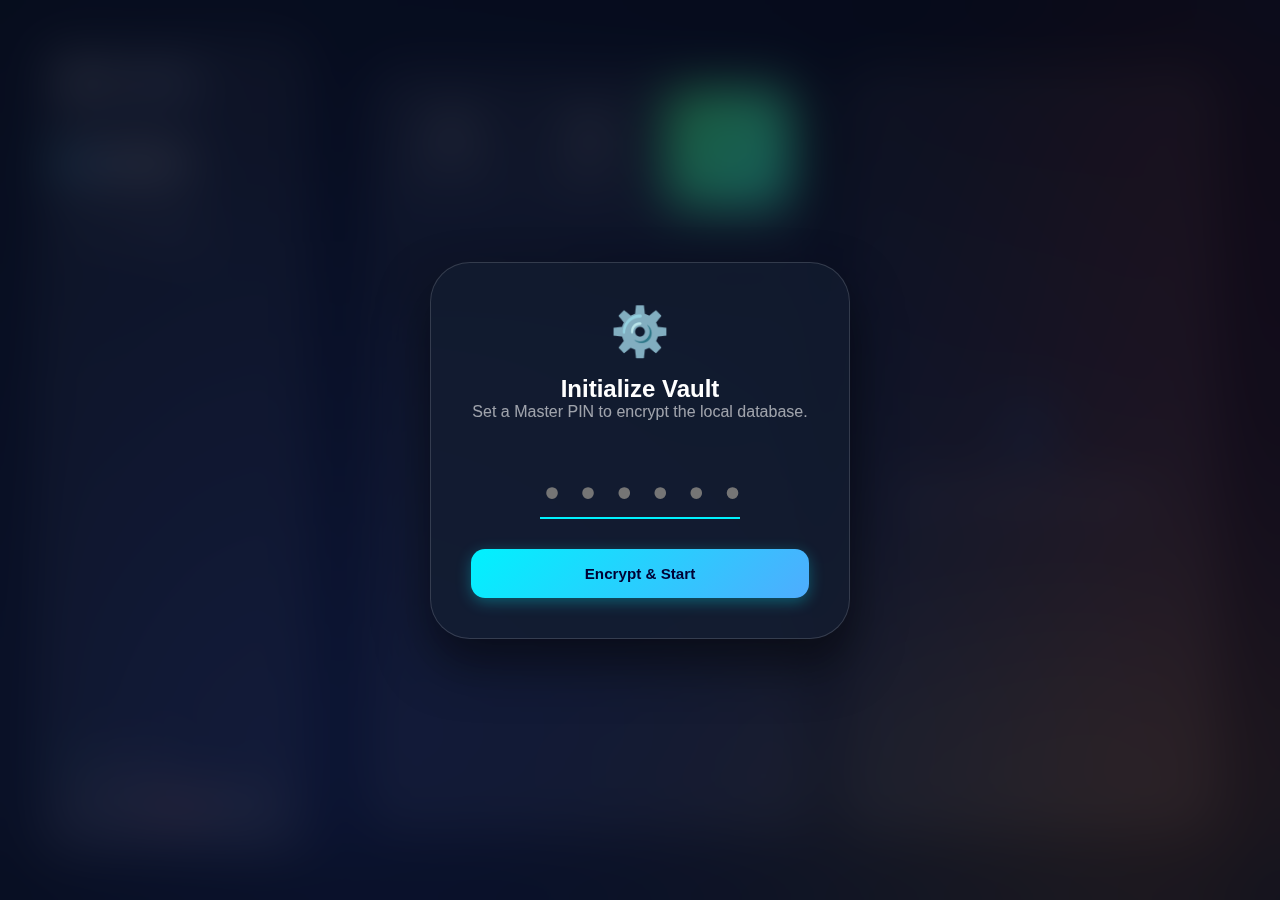
<file: loyalty.html>
<!DOCTYPE html>
<html lang="en">
<head>
    <meta charset="UTF-8">
    <meta name="viewport" content="width=device-width, initial-scale=1.0">
    <title>IronClad Loyalty V3.0</title>
    <style>
        :root {
            /* iOS 26 / Luxury Palette */
            --glass-surface: rgba(255, 255, 255, 0.08);
            --glass-border: rgba(255, 255, 255, 0.15);
            --glass-highlight: rgba(255, 255, 255, 0.3);
            --glass-shadow: 0 8px 32px 0 rgba(0, 0, 0, 0.3);
            
            --primary-grad: linear-gradient(135deg, #2b5876 0%, #4e4376 100%);
            --accent: #00f2fe;
            --accent-grad: linear-gradient(135deg, #00f2fe 0%, #4facfe 100%);
            --danger: #ff5f6d;
            --success: #00b09b;
            
            --text-main: #ffffff;
            --text-muted: rgba(255, 255, 255, 0.6);
            
            --radius-lg: 32px;
            --radius-md: 20px;
            --radius-sm: 14px;
            
            --font-stack: -apple-system, BlinkMacSystemFont, "SF Pro Display", "Segoe UI", Roboto, Helvetica, Arial, sans-serif;
            --ease-spring: cubic-bezier(0.175, 0.885, 0.32, 1.275);
        }

        * { box-sizing: border-box; margin: 0; padding: 0; outline: none; -webkit-tap-highlight-color: transparent; }
        
        body { 
            font-family: var(--font-stack);
            background: #0f172a;
            color: var(--text-main);
            height: 100vh;
            overflow: hidden;
            display: flex;
            justify-content: center;
            align-items: center;
        }

        /* --- BACKGROUND MESH ANIMATION --- */
        .ambient-bg {
            position: fixed; top: 0; left: 0; width: 100vw; height: 100vh; z-index: -1;
            background: radial-gradient(circle at 15% 50%, #1a2a6c, transparent 50%),
                        radial-gradient(circle at 85% 30%, #b21f1f, transparent 50%),
                        radial-gradient(circle at 50% 80%, #fdbb2d, transparent 50%);
            background-size: 180% 180%;
            background-color: #030816;
            filter: blur(80px);
            animation: breathe 15s ease infinite alternate;
        }
        @keyframes breathe { 0% { background-position: 0% 50%; } 100% { background-position: 100% 50%; } }

        /* --- GLASS UTILITIES --- */
        .glass-panel {
            background: var(--glass-surface);
            backdrop-filter: blur(20px);
            -webkit-backdrop-filter: blur(20px);
            border: 1px solid var(--glass-border);
            border-top: 1px solid var(--glass-highlight);
            box-shadow: var(--glass-shadow);
            border-radius: var(--radius-lg);
        }

        /* --- LAYOUT --- */
        .app-container {
            width: 95vw;
            height: 92vh;
            display: grid;
            grid-template-columns: 280px 1fr;
            gap: 24px;
            position: relative;
            z-index: 10;
        }

        /* --- SIDEBAR --- */
        .sidebar {
            display: flex; flex-direction: column; padding: 30px 20px;
            justify-content: space-between;
        }
        
        .brand {
            font-size: 1.5rem; font-weight: 700; letter-spacing: -0.5px;
            background: linear-gradient(to right, #fff, #a5b4fc);
            -webkit-background-clip: text; -webkit-text-fill-color: transparent;
            margin-bottom: 40px; padding-left: 10px;
            display: flex; align-items: center; gap: 10px;
        }

        .nav-btn {
            background: transparent; border: none; color: var(--text-muted);
            padding: 16px 20px; text-align: left; cursor: pointer;
            font-size: 1.05rem; font-weight: 500; border-radius: var(--radius-md);
            margin-bottom: 12px; transition: all 0.3s var(--ease-spring);
            display: flex; align-items: center; gap: 15px; position: relative; overflow: hidden;
        }
        .nav-btn:hover { background: rgba(255,255,255,0.05); color: white; transform: translateX(5px); }
        .nav-btn.active {
            background: rgba(255,255,255,0.15); color: white;
            box-shadow: 0 4px 15px rgba(0,0,0,0.1); border: 1px solid rgba(255,255,255,0.1);
        }
        .nav-btn.active::before {
            content: ''; position: absolute; left: 0; top: 0; bottom: 0; width: 4px;
            background: var(--accent);
        }

        /* --- MAIN CONTENT --- */
        .main-content {
            position: relative; overflow: hidden;
            display: flex; flex-direction: column;
        }
        
        .tab-content { display: none; height: 100%; padding: 30px; gap: 24px; opacity: 0; transform: translateY(10px); transition: 0.4s ease; }
        .tab-content.active { display: flex; opacity: 1; transform: translateY(0); }
        
        /* Directory Layout */
        .col-left { flex: 1; display: flex; flex-direction: column; gap: 24px; min-width: 0; }
        .col-right { width: 380px; display: flex; flex-direction: column; gap: 24px; }

        /* Stats Row */
        .stat-grid { display: grid; grid-template-columns: repeat(3, 1fr); gap: 16px; }
        .stat-card {
            background: rgba(255,255,255,0.03); border-radius: var(--radius-md); padding: 20px;
            border: 1px solid rgba(255,255,255,0.05); text-align: center;
            transition: 0.3s; position: relative; overflow: hidden;
        }
        .stat-card:hover { background: rgba(255,255,255,0.08); transform: translateY(-3px); }
        .stat-val { font-size: 2rem; font-weight: 700; color: white; margin-bottom: 5px; text-shadow: 0 0 20px rgba(255,255,255,0.3); }
        .stat-label { font-size: 0.8rem; text-transform: uppercase; letter-spacing: 1px; color: var(--text-muted); }

        /* Inputs & Lists */
        .search-container { position: relative; }
        .search-input {
            width: 100%; background: rgba(0,0,0,0.2); border: 1px solid rgba(255,255,255,0.1);
            padding: 18px 25px; border-radius: var(--radius-md); color: white; font-size: 1rem;
            transition: 0.3s;
        }
        .search-input:focus { background: rgba(0,0,0,0.4); border-color: var(--accent); box-shadow: 0 0 15px rgba(0, 242, 254, 0.2); }

        .list-container { flex: 1; overflow-y: auto; padding-right: 10px; }
        .list-container::-webkit-scrollbar { width: 6px; }
        .list-container::-webkit-scrollbar-thumb { background: rgba(255,255,255,0.2); border-radius: 10px; }

        .member-item {
            display: flex; justify-content: space-between; align-items: center;
            padding: 18px 20px; margin-bottom: 10px; border-radius: var(--radius-md);
            background: rgba(255,255,255,0.02); border: 1px solid transparent;
            cursor: pointer; transition: 0.2s;
        }
        .member-item:hover { background: rgba(255,255,255,0.06); transform: scale(1.01); }
        .member-item.active {
            background: linear-gradient(90deg, rgba(0, 242, 254, 0.1) 0%, transparent 100%);
            border-left: 3px solid var(--accent);
        }
        .avatar {
            width: 44px; height: 44px; border-radius: 14px;
            background: linear-gradient(135deg, #ddd6f3 0%, #faaca8 100%);
            color: #333; font-weight: 800; display: flex; align-items: center; justify-content: center;
            box-shadow: 0 4px 10px rgba(0,0,0,0.2); margin-right: 15px;
        }

        /* --- 3D CARD VISUAL --- */
        .card-stage { perspective: 1000px; width: 100%; height: 230px; margin-bottom: 10px; }
        .loyalty-card {
            width: 100%; height: 100%; border-radius: 24px; padding: 25px;
            color: white; position: relative;
            background: linear-gradient(135deg, #1e1e1e, #000); /* Dynamic via JS */
            box-shadow: 0 20px 50px rgba(0,0,0,0.4);
            display: flex; flex-direction: column; justify-content: space-between;
            transition: transform 0.1s; transform-style: preserve-3d;
            border: 1px solid rgba(255,255,255,0.1);
        }
        /* Glossy Sheen */
        .loyalty-card::before {
            content:''; position: absolute; top:0; left:0; right:0; bottom:0;
            background: linear-gradient(125deg, rgba(255,255,255,0) 30%, rgba(255,255,255,0.2) 40%, rgba(255,255,255,0) 50%);
            border-radius: 24px; pointer-events: none;
            mix-blend-mode: overlay;
        }
        .chip {
            width: 45px; height: 35px; background: linear-gradient(135deg, #e0e0e0 0%, #9e9e9e 100%);
            border-radius: 8px; position: relative; overflow: hidden; border: 1px solid #666;
        }
        .chip::after { content:''; position: absolute; top:50%; left:0; width:100%; height:1px; background:rgba(0,0,0,0.3); }

        /* --- BUTTONS & ACTIONS --- */
        .action-grid { display: grid; grid-template-columns: 1fr 1fr; gap: 12px; margin-bottom: 15px; }
        
        .btn {
            border: none; padding: 16px; border-radius: var(--radius-sm);
            font-weight: 600; font-size: 0.95rem; cursor: pointer; color: white;
            transition: transform 0.1s var(--ease-spring), filter 0.2s;
            position: relative; overflow: hidden;
            display: flex; align-items: center; justify-content: center; gap: 8px;
        }
        .btn:active { transform: scale(0.96); }
        .btn::after {
            content: ''; position: absolute; top:0; left:0; width: 100%; height: 100%;
            background: linear-gradient(rgba(255,255,255,0.2), transparent);
            opacity: 0; transition: 0.2s;
        }
        .btn:hover::after { opacity: 1; }

        .btn-primary { background: var(--accent-grad); box-shadow: 0 4px 15px rgba(0, 242, 254, 0.3); color: #003; }
        .btn-success { background: linear-gradient(135deg, #43e97b 0%, #38f9d7 100%); box-shadow: 0 4px 15px rgba(67, 233, 123, 0.3); color: #024; }
        .btn-danger { background: linear-gradient(135deg, #ff5f6d 0%, #ffc371 100%); box-shadow: 0 4px 15px rgba(255, 95, 109, 0.3); }
        .btn-glass { background: rgba(255,255,255,0.1); border: 1px solid rgba(255,255,255,0.2); }
        .btn-glass:hover { background: rgba(255,255,255,0.2); }

        /* --- HISTORY LIST --- */
        .history-box { 
            background: rgba(0,0,0,0.2); border-radius: var(--radius-md); 
            padding: 15px; flex: 1; overflow-y: auto; 
            border: 1px solid rgba(255,255,255,0.05);
        }
        .tx-row {
            display: flex; justify-content: space-between; padding: 12px 0;
            border-bottom: 1px solid rgba(255,255,255,0.05); font-size: 0.9rem;
        }
        .tx-row:last-child { border: none; }

        /* --- MODALS & SECURITY --- */
        .overlay {
            position: fixed; top: 0; left: 0; width: 100%; height: 100%; z-index: 2000;
            background: rgba(3, 8, 22, 0.6); backdrop-filter: blur(25px);
            display: flex; justify-content: center; align-items: center;
            opacity: 0; pointer-events: none; transition: 0.3s;
        }
        .overlay:not(.hidden) { opacity: 1; pointer-events: all; }
        
        .modal-card {
            background: rgba(20, 30, 50, 0.7);
            border: 1px solid rgba(255,255,255,0.15);
            box-shadow: 0 25px 50px rgba(0,0,0,0.5);
            padding: 40px; border-radius: 40px; width: 100%; max-width: 420px;
            text-align: center; transform: scale(0.9); transition: 0.3s var(--ease-spring);
        }
        .overlay:not(.hidden) .modal-card { transform: scale(1); }

        .pin-display {
            font-family: monospace; font-size: 2.5rem; letter-spacing: 12px;
            background: transparent; border: none; border-bottom: 2px solid var(--accent);
            color: white; text-align: center; width: 200px; margin: 30px auto;
        }
        .hidden { display: none !important; }

        /* Tiers */
        .tier-row { 
            display: flex; gap: 10px; margin-bottom: 10px; align-items: center; 
            background: rgba(255,255,255,0.05); padding: 10px; border-radius: 12px; 
        }
        .tier-input { background: transparent; border: none; color: white; border-bottom: 1px solid rgba(255,255,255,0.2); padding: 5px; }

        /* Card Gradients */
        .bg-gradient-1 { background: linear-gradient(135deg, #3E2112, #945838); border: 1px solid #B08D55; } /* Bronze */
        .bg-gradient-2 { background: linear-gradient(135deg, #2C3E50, #BDC3C7); border: 1px solid #BDC3C7; } /* Silver */
        .bg-gradient-3 { background: linear-gradient(135deg, #B88746, #FDF5A6, #B88746); border: 1px solid #FFD700; color: #423005; } /* Gold */
        .bg-gradient-4 { background: linear-gradient(135deg, #0F2027, #203A43, #2C5364); border: 1px solid var(--accent); } /* Platinum */
        .bg-gradient-5 { background: black; border: 1px solid #333; } /* Black */

        /* Animation Helpers */
        .fade-in { animation: fadeIn 0.5s ease forwards; }
        @keyframes fadeIn { from { opacity:0; transform:translateY(10px); } to { opacity:1; transform:translateY(0); } }

    </style>
</head>
<body>
    <div class="ambient-bg"></div>

    <!-- SECURITY OVERLAYS -->
    <div id="loader" class="overlay" style="opacity: 1; pointer-events: all; z-index: 3000;">
        <div style="text-align: center;">
            <div style="font-size: 3rem; margin-bottom: 20px; animation: spin 3s linear infinite;">💠</div>
            <h2 style="font-weight: 300;">IRONCLAD <b style="font-weight: 800">LOYALTY</b></h2>
            <p style="color: var(--accent); margin-top: 10px; font-size: 0.9rem; letter-spacing: 2px;">SECURE VAULT v2.0</p>
        </div>
    </div>

    <div id="auth-screen" class="overlay hidden">
        <!-- SETUP -->
        <div id="setup-view" class="modal-card hidden">
            <div style="font-size: 3rem; margin-bottom: 15px;">⚙️</div>
            <h2>Initialize Vault</h2>
            <p style="color: var(--text-muted); margin-bottom: 20px;">Set a Master PIN to encrypt the local database.</p>
            <input type="password" id="pin-setup" class="pin-display" maxlength="8" placeholder="••••••" autofocus>
            <button class="btn btn-primary" style="width: 100%;" onclick="app.setupSystem()">Encrypt & Start</button>
        </div>
        <!-- LOGIN -->
        <div id="login-view" class="modal-card hidden">
            <div style="font-size: 3rem; margin-bottom: 15px;">🔒</div>
            <h2>Vault Locked</h2>
            <p style="color: var(--text-muted); margin-bottom: 20px;">Enter your Secure PIN</p>
            <input type="password" id="pin-input" class="pin-display" maxlength="8" placeholder="••••••">
            <div id="lockout-timer" style="color: var(--danger); font-weight: bold; margin-bottom: 15px;" class="hidden"></div>
            <button id="btn-unlock" class="btn btn-primary" style="width: 100%;" onclick="app.login()">Unlock Database</button>
        </div>
    </div>

    <!-- APP INTERFACE -->
    <div class="app-container">
        
        <!-- SIDEBAR -->
        <nav class="sidebar glass-panel">
            <div>
                <div class="brand">
                    <span>💠</span> IronClad
                </div>
                <button class="nav-btn active" onclick="app.switchTab('directory', this)">
                    <span>👥</span> Directory
                </button>
                <button class="nav-btn" onclick="app.switchTab('settings', this)">
                    <span>⚙️</span> Configuration
                </button>
            </div>
            
            <div style="font-size: 0.75rem; color: var(--text-muted); padding: 0 10px;">
                <div style="display: flex; align-items: center; gap: 8px; margin-bottom: 15px;">
                    <div style="width: 8px; height: 8px; background: var(--success); border-radius: 50%; box-shadow: 0 0 10px var(--success);"></div>
                    AES-GCM 256-bit
                </div>
                <button class="btn btn-glass" style="width: 100%; color: var(--danger); border-color: rgba(255,95,109,0.3);" onclick="location.reload()">
                    Lock Vault
                </button>
            </div>
        </nav>

        <!-- CONTENT AREA -->
        <main class="main-content">
            
            <!-- DIRECTORY TAB -->
            <div id="directory" class="tab-content active">
                <!-- Left: List -->
                <div class="col-left glass-panel" style="padding: 24px;">
                    <div class="stat-grid" style="margin-bottom: 24px;">
                        <div class="stat-card">
                            <div class="stat-val" id="st-members">0</div>
                            <div class="stat-label">Members</div>
                        </div>
                        <div class="stat-card">
                            <div class="stat-val" id="st-points">0</div>
                            <div class="stat-label">Total Points</div>
                        </div>
                        <button class="btn btn-success" style="height: 100%;" onclick="app.openModal('modal-new-member')">
                            + New Member
                        </button>
                    </div>

                    <div class="search-container">
                        <input type="text" class="search-input" placeholder="Search by name or ID..." onkeyup="app.renderList(this.value)">
                    </div>

                    <div class="list-container" id="member-list">
                        <!-- Items injected here -->
                    </div>
                </div>

                <!-- Right: Profile -->
                <div class="col-right">
                    <div id="empty-state" class="glass-panel" style="flex: 1; display: flex; flex-direction: column; align-items: center; justify-content: center; color: var(--text-muted); padding: 40px;">
                        <div style="font-size: 4rem; opacity: 0.3; margin-bottom: 20px;">👤</div>
                        <p>Select a member from the directory</p>
                    </div>

                    <div id="profile-view" class="hidden" style="display: flex; flex-direction: column; gap: 24px; height: 100%;">
                        <!-- Card Visual -->
                        <div class="card-stage" id="card-stage">
                            <div class="loyalty-card bg-gradient-4" id="card-visual">
                                <div style="display: flex; justify-content: space-between; align-items: flex-start;">
                                    <div class="chip"></div>
                                    <div style="font-weight: 900; opacity: 0.5; letter-spacing: 2px;" id="card-tier-text">PLATINUM</div>
                                </div>
                                
                                <div>
                                    <div style="font-family: monospace; font-size: 1.6rem; letter-spacing: 4px; margin-bottom: 15px; text-shadow: 2px 2px 2px rgba(0,0,0,0.5);" id="card-phone">000</div>
                                    <div style="display:flex; justify-content:space-between; align-items:flex-end;">
                                        <div style="text-transform: uppercase; font-weight: 600; font-size: 0.9rem;" id="card-name">NAME</div>
                                        <div>
                                            <span style="font-size: 2rem; font-weight: 800;" id="card-points">0</span>
                                            <span style="font-size: 0.8rem; opacity: 0.8;">PTS</span>
                                        </div>
                                    </div>
                                </div>
                            </div>
                        </div>

                        <!-- Actions & History -->
                        <div class="glass-panel" style="flex: 1; padding: 24px; display: flex; flex-direction: column;">
                            <div class="action-grid">
                                <button class="btn btn-success" onclick="app.openTx('earn')">Add Points</button>
                                <button class="btn btn-primary" onclick="app.openTx('redeem')">Redeem</button>
                            </div>
                            
                            <h3 style="margin: 10px 0; font-size: 0.9rem; text-transform: uppercase; color: var(--text-muted);">Recent Activity</h3>
                            <div class="history-box" id="tx-history"></div>
                            
                            <button class="btn btn-glass" style="margin-top: 15px; color: var(--danger); font-size: 0.8rem;" onclick="app.delMember()">Delete Profile</button>
                        </div>
                    </div>
                </div>
            </div>

            <!-- SETTINGS TAB -->
            <div id="settings" class="tab-content">
                <div class="glass-panel" style="padding: 30px; flex: 1; overflow-y: auto;">
                    <h2 style="margin-bottom: 30px;">System Configuration</h2>
                    
                    <div style="display: grid; grid-template-columns: 1fr 1fr; gap: 40px;">
                        <div>
                            <h3 style="margin-bottom: 15px; color: var(--accent);">Currency Valuation</h3>
                            <div style="background: rgba(0,0,0,0.2); padding: 20px; border-radius: var(--radius-md);">
                                <label style="display: block; margin-bottom: 10px; font-size: 0.9rem; color: var(--text-muted);">Value of 1 Point</label>
                                <div style="display: flex; align-items: center; gap: 10px;">
                                    <span style="font-size: 1.2rem;">$</span>
                                    <input type="number" id="set-point-val" step="0.01" class="search-input" style="width: 100px; text-align: center;">
                                    <button class="btn btn-glass" onclick="app.saveGlobalSettings()">Update</button>
                                </div>
                            </div>

                            <h3 style="margin-top: 30px; margin-bottom: 15px; color: var(--accent);">Data Management</h3>
                            <div style="display: flex; gap: 10px;">
                                <button class="btn btn-primary" onclick="app.exportData()">Encrypted Backup</button>
                                <button class="btn btn-glass" onclick="document.getElementById('file-import').click()">Restore</button>
                                <input type="file" id="file-import" class="hidden" onchange="app.importData(this)">
                            </div>
                        </div>

                        <div>
                            <div style="display: flex; justify-content: space-between; margin-bottom: 15px;">
                                <h3 style="color: var(--accent);">Tier Definitions</h3>
                                <button class="btn btn-success" style="padding: 5px 15px; font-size: 0.8rem;" onclick="app.addTier()">+ Add</button>
                            </div>
                            <div id="tier-list-container"></div>
                            <button class="btn btn-primary" style="margin-top: 20px; width: 100%;" onclick="app.saveTiers()">Save Configuration</button>
                        </div>
                    </div>
                </div>
            </div>

        </main>
    </div>

    <!-- MODALS -->
    <div id="modal-new-member" class="overlay hidden">
        <div class="modal-card">
            <h3>New Member</h3>
            <div style="margin-top: 20px;">
                <input type="text" id="new-name" class="search-input" style="margin-bottom: 10px;" placeholder="Full Name">
                <input type="text" id="new-phone" class="search-input" style="margin-bottom: 20px;" placeholder="Phone or ID">
                <div style="display: grid; grid-template-columns: 1fr 1fr; gap: 10px;">
                    <button class="btn btn-success" onclick="app.createMember()">Create</button>
                    <button class="btn btn-danger" onclick="app.closeModals()">Cancel</button>
                </div>
            </div>
        </div>
    </div>

    <div id="modal-tx" class="overlay hidden">
        <div class="modal-card">
            <h3 id="tx-title">Transaction</h3>
            <p id="tx-subtitle" style="color: var(--text-muted); margin-bottom: 20px; font-size: 0.9rem;"></p>
            
            <input type="number" id="tx-points" class="search-input" style="font-size: 2rem; text-align: center; margin-bottom: 5px;" placeholder="0" onkeyup="app.calcVal()">
            <div id="val-preview" style="text-align: center; color: var(--success); margin-bottom: 20px; font-weight: bold; min-height: 1.2em;"></div>
            
            <input type="text" id="tx-note" class="search-input" style="margin-bottom: 20px;" placeholder="Transaction Note (Optional)">
            
            <div style="display: grid; grid-template-columns: 1fr 1fr; gap: 10px;">
                <button class="btn btn-success" id="btn-confirm-tx">Confirm</button>
                <button class="btn btn-danger" onclick="app.closeModals()">Cancel</button>
            </div>
        </div>
    </div>

    <script>
        /** 
         * IRONCLAD LOYALTY ENGINE
         * Logic preserved intact. 
         */
        class CryptoManager {
            constructor() { this.key = null; }
            async genKey(pin, salt) {
                const enc = new TextEncoder();
                const k = await window.crypto.subtle.importKey("raw", enc.encode(pin), {name:"PBKDF2"}, false, ["deriveKey"]);
                return await window.crypto.subtle.deriveKey(
                    {name:"PBKDF2", salt:salt, iterations:100000, hash:"SHA-256"},
                    k, {name:"AES-GCM", length:256}, false, ["encrypt","decrypt"]
                );
            }
            async encrypt(data) {
                const iv = window.crypto.getRandomValues(new Uint8Array(12));
                const enc = new TextEncoder().encode(JSON.stringify(data));
                const c = await window.crypto.subtle.encrypt({name:"AES-GCM", iv}, this.key, enc);
                return { iv: Array.from(iv), d: Array.from(new Uint8Array(c)) };
            }
            async decrypt(obj) {
                try {
                    const dec = await window.crypto.subtle.decrypt(
                        {name:"AES-GCM", iv:new Uint8Array(obj.iv)}, 
                        this.key, new Uint8Array(obj.d)
                    );
                    return JSON.parse(new TextDecoder().decode(dec));
                } catch(e) { return null; }
            }
        }

        class DB {
            constructor() { this.db = null; }
            open() {
                return new Promise(r => {
                    const req = indexedDB.open('IRONCLAD_LOYALTY', 1);
                    req.onupgradeneeded = e => {
                        const d = e.target.result;
                        if(!d.objectStoreNames.contains('members')) d.createObjectStore('members', {keyPath:'id'});
                        if(!d.objectStoreNames.contains('config')) d.createObjectStore('config', {keyPath:'id'});
                    };
                    req.onsuccess = e => { this.db = e.target.result; r(); };
                });
            }
            async put(s, d) { return new Promise(r => { this.db.transaction(s,'readwrite').objectStore(s).put(d).onsuccess=()=>r(); }); }
            async get(s, k) { return new Promise(r => { const q=this.db.transaction(s,'readonly').objectStore(s).get(k); q.onsuccess=()=>r(q.result); }); }
            async getAll(s) { return new Promise(r => { const q=this.db.transaction(s,'readonly').objectStore(s).getAll(); q.onsuccess=()=>r(q.result); }); }
            async del(s, k) { return new Promise(r => { this.db.transaction(s,'readwrite').objectStore(s).delete(k).onsuccess=()=>r(); }); }
            async clear(s) { return new Promise(r => { this.db.transaction(s,'readwrite').objectStore(s).clear().onsuccess=()=>r(); }); }
        }

        class App {
            // XSS SANITIZATION
            sanitize(str) {
                if(!str) return '';
                const div = document.createElement('div');
                div.textContent = str;
                return div.innerHTML;
            }

            constructor() {
                this.c = new CryptoManager();
                this.db = new DB();
                this.members = [];
                this.activeId = null;
                this.config = {
                    pointVal: 0.05,
                    tiers: [
                        { min: 5000, name: 'Platinum', style: 'bg-gradient-4' },
                        { min: 2500, name: 'Gold', style: 'bg-gradient-3' },
                        { min: 1000, name: 'Silver', style: 'bg-gradient-2' },
                        { min: 0, name: 'Bronze', style: 'bg-gradient-1' }
                    ]
                };
            }

            async init() {
                await this.db.open();
                document.getElementById('loader').classList.add('hidden');
                
                const salt = localStorage.getItem('loyalty_salt');
                if(!salt) {
                    document.getElementById('auth-screen').classList.remove('hidden');
                    document.getElementById('setup-view').classList.remove('hidden');
                    document.getElementById('pin-setup').addEventListener('keypress', (e) => { if (e.key === 'Enter') this.setupSystem(); });
                } else {
                    this.checkLockout();
                    document.getElementById('auth-screen').classList.remove('hidden');
                    document.getElementById('login-view').classList.remove('hidden');
                    document.getElementById('pin-input').addEventListener('keypress', (e) => { if (e.key === 'Enter') this.login(); });
                }

                // Add 3D Tilt Effect
                const cardStage = document.getElementById('card-stage');
                const card = document.getElementById('card-visual');
                cardStage.addEventListener('mousemove', (e) => {
                    const rect = cardStage.getBoundingClientRect();
                    const x = e.clientX - rect.left; 
                    const y = e.clientY - rect.top;
                    const w = rect.width; 
                    const h = rect.height;
                    const rX = (y / h - 0.5) * -20;
                    const rY = (x / w - 0.5) * 20;
                    card.style.transform = `rotateX(${rX}deg) rotateY(${rY}deg)`;
                });
                cardStage.addEventListener('mouseleave', () => {
                    card.style.transform = `rotateX(0deg) rotateY(0deg)`;
                });
            }

            async setupSystem() {
                const pin = document.getElementById('pin-setup').value;
                if(pin.length < 6) return alert("PIN too short");
                const salt = window.crypto.getRandomValues(new Uint8Array(16));
                localStorage.setItem('loyalty_salt', JSON.stringify(Array.from(salt)));
                this.c.key = await this.c.genKey(pin, salt);
                await this.saveConfig();
                this.enter();
            }

            async login() {
                if(this.isLockedOut()) return;

                const pin = document.getElementById('pin-input').value;
                const salt = new Uint8Array(JSON.parse(localStorage.getItem('loyalty_salt')));
                this.c.key = await this.c.genKey(pin, salt);
                const conf = await this.db.get('config', 'main');
                if(conf) {
                    const dec = await this.c.decrypt(conf.data);
                    if(!dec) return this.handleFail();
                    this.config = dec;
                } else {
                    await this.saveConfig(); 
                }
                localStorage.setItem('loyalty_fails', 0);
                this.enter();
            }

            handleFail() {
                let fails = parseInt(localStorage.getItem('loyalty_fails') || 0) + 1;
                localStorage.setItem('loyalty_fails', fails);
                document.getElementById('pin-input').value = '';

                if (fails >= 3) {
                    localStorage.setItem('loyalty_lockout', Date.now() + 30000); // 30s lockout
                    this.checkLockout();
                } else {
                    alert(`Incorrect PIN. Attempt ${fails}`);
                }
            }

            isLockedOut() { return Date.now() < parseInt(localStorage.getItem('loyalty_lockout') || 0); }

            checkLockout() {
                const lockUntil = parseInt(localStorage.getItem('loyalty_lockout') || 0);
                const now = Date.now();
                const timerEl = document.getElementById('lockout-timer');
                const btn = document.getElementById('btn-unlock');

                if (now < lockUntil) {
                    timerEl.innerText = `System Locked: ${Math.ceil((lockUntil - now) / 1000)}s`;
                    timerEl.classList.remove('hidden');
                    btn.disabled = true;
                    setTimeout(() => this.checkLockout(), 1000);
                } else {
                    timerEl.classList.add('hidden');
                    btn.disabled = false;
                }
            }

            async enter() {
                document.getElementById('auth-screen').classList.add('hidden');
                await this.loadMembers();
                this.renderAll();
            }

            async saveConfig() {
                const enc = await this.c.encrypt(this.config);
                await this.db.put('config', {id:'main', data:enc});
            }

            async loadMembers() {
                const raw = await this.db.getAll('members');
                this.members = [];
                for(let r of raw) {
                    const m = await this.c.decrypt(r.data);
                    if(m) this.members.push(m);
                }
                this.members.sort((a,b) => b.points - a.points);
            }

            async saveMember(m) {
                const enc = await this.c.encrypt(m);
                await this.db.put('members', {id:m.id, data:enc});
            }

            getTier(pts) {
                if (!this.config.tiers || this.config.tiers.length === 0) {
                    return { min: 0, name: 'Standard', style: 'bg-gradient-1' };
                }
                const sorted = [...this.config.tiers].sort((a,b) => b.min - a.min);
                return sorted.find(t => pts >= t.min) || sorted[sorted.length-1];
            }

            renderAll() {
                this.renderList();
                this.renderSettings();
                this.updateStats();
            }

            updateStats() {
                document.getElementById('st-members').innerText = this.members.length;
                document.getElementById('st-points').innerText = this.members.reduce((a,b)=>a+b.points,0).toLocaleString();
            }

            renderList(filter = '') {
                const list = document.getElementById('member-list');
                list.innerHTML = this.members
                    .filter(m => m.name.toLowerCase().includes(filter.toLowerCase()) || m.phone.includes(filter))
                    .map((m, i) => {
                        const t = this.getTier(m.points);
                        const safeId = JSON.stringify(m.id).replace(/"/g, '&quot;');
                        return `
                        <div class="member-item fade-in ${this.activeId===m.id ? 'active' : ''}" 
                             style="animation-delay: ${i * 0.05}s"
                             onclick="app.select(${safeId})">
                            <div style="display:flex; align-items:center;">
                                <div class="avatar">${this.sanitize(m.name).substring(0,2).toUpperCase()}</div>
                                <div><b style="font-size:1.05rem;">${this.sanitize(m.name)}</b><br><small style="color:var(--text-muted)">${this.sanitize(m.phone)}</small></div>
                            </div>
                            <div style="text-align:right;">
                                <div style="color:var(--accent); font-weight:800; font-size:1.1rem;">${m.points}</div>
                                <div style="font-size:0.7rem; opacity:0.7;">${this.sanitize(t.name)}</div>
                            </div>
                        </div>`;
                    }).join('');
            }

            select(id) {
                this.activeId = id;
                this.renderList(document.querySelector('.search-input').value);
                const m = this.members.find(x => x.id === id);
                if(!m) return;

                document.getElementById('empty-state').classList.add('hidden');
                document.getElementById('profile-view').classList.remove('hidden');
                
                const t = this.getTier(m.points);
                const card = document.getElementById('card-visual');
                
                // Reset classes then add specific gradient
                card.className = 'loyalty-card ' + t.style;
                
                document.getElementById('card-name').innerText = m.name;
                document.getElementById('card-phone').innerText = m.phone;
                document.getElementById('card-points').innerText = m.points.toLocaleString();
                document.getElementById('card-tier-text').innerText = t.name.toUpperCase();

                document.getElementById('tx-history').innerHTML = (m.history || []).slice().reverse().map(h => 
                    `<div class="tx-row">
                        <span>${this.sanitize(h.note)} <small style="color:#999; display:block; font-size:0.7rem;">${new Date(h.date).toLocaleDateString()}</small></span>
                        <span style="font-weight:bold; color:${h.amt>0?'var(--success)':'var(--danger)'}">${h.amt>0?'+':''}${h.amt}</span>
                    </div>`
                ).join('');
            }

            async createMember() {
                const name = document.getElementById('new-name').value;
                const phone = document.getElementById('new-phone').value;
                if(!name || !phone) return;

                const m = { id: Date.now(), name, phone, points: 0, history: [] };
                this.members.push(m);
                await this.saveMember(m);
                this.closeModals();
                this.renderAll();
                this.select(m.id);
                document.getElementById('new-name').value = '';
                document.getElementById('new-phone').value = '';
            }

            async delMember() {
                if(!confirm("Delete this member permanently?")) return;
                await this.db.del('members', this.activeId);
                this.activeId = null;
                await this.loadMembers();
                document.getElementById('profile-view').classList.add('hidden');
                document.getElementById('empty-state').classList.remove('hidden');
                this.renderAll();
            }

            openTx(type) {
                if(!this.activeId) return;
                document.getElementById('modal-tx').classList.remove('hidden');
                const title = type === 'earn' ? 'Add Points' : 'Redeem Points';
                document.getElementById('tx-title').innerText = title;
                
                const btn = document.getElementById('btn-confirm-tx');
                btn.onclick = () => this.processTx(type);
                btn.className = `btn ${type==='earn'?'btn-success':'btn-primary'}`;
                
                if(type === 'redeem') {
                    const m = this.members.find(x => x.id === this.activeId);
                    const val = (m.points * this.config.pointVal).toFixed(2);
                    document.getElementById('tx-subtitle').innerText = `Available: ${m.points} pts ($${val})`;
                } else {
                    document.getElementById('tx-subtitle').innerText = "Enter amount to credit";
                }

                document.getElementById('tx-points').value = '';
                document.getElementById('tx-note').value = '';
                document.getElementById('val-preview').innerText = '';
                setTimeout(() => document.getElementById('tx-points').focus(), 100);
            }

            calcVal() {
                const p = document.getElementById('tx-points').value;
                const v = (p * this.config.pointVal).toFixed(2);
                document.getElementById('val-preview').innerText = `Value: $${v}`;
            }

            async processTx(type) {
                const pts = parseInt(document.getElementById('tx-points').value);
                const note = document.getElementById('tx-note').value || (type==='earn'?'Manual Add':'Redemption');
                if(!pts || pts <= 0) return;

                const m = this.members.find(x => x.id === this.activeId);
                if(type === 'redeem' && m.points < pts) return alert("Insufficient Points");

                const delta = type === 'earn' ? pts : -pts;
                m.points += delta;
                m.history.push({ date: Date.now(), amt: delta, note });

                this.members.sort((a, b) => b.points - a.points);

                await this.saveMember(m);
                this.closeModals();
                this.renderAll();
                this.select(m.id);
            }

            renderSettings() {
                document.getElementById('set-point-val').value = this.config.pointVal;
                
                const con = document.getElementById('tier-list-container');
                con.innerHTML = this.config.tiers.sort((a,b)=>b.min-a.min).map((t, i) => `
                    <div class="tier-row">
                        <div style="width:20px; height:20px; border-radius:50%;" class="${this.sanitize(t.style)}"></div>
                        <input type="text" value="${this.sanitize(t.name)}" class="tier-input" onchange="app.updateTier(${i}, 'name', this.value)" style="width:100px;">
                        <input type="number" value="${this.sanitize(String(t.min))}" class="tier-input" onchange="app.updateTier(${i}, 'min', this.value)" style="width:80px;">
                        <select onchange="app.updateTier(${i}, 'style', this.value)" style="background:#333; color:white; border:none; padding:5px; border-radius:5px;">
                            <option value="bg-gradient-1" ${t.style.includes('1')?'selected':''}>Bronze</option>
                            <option value="bg-gradient-2" ${t.style.includes('2')?'selected':''}>Silver</option>
                            <option value="bg-gradient-3" ${t.style.includes('3')?'selected':''}>Gold</option>
                            <option value="bg-gradient-4" ${t.style.includes('4')?'selected':''}>Platinum</option>
                            <option value="bg-gradient-5" ${t.style.includes('5')?'selected':''}>Black</option>
                        </select>
                        <button class="btn btn-danger" style="padding:5px 10px;" onclick="app.delTier(${i})">x</button>
                    </div>
                `).join('');
            }

            updateTier(idx, field, val) {
                const sorted = [...this.config.tiers].sort((a,b)=>b.min-a.min);
                sorted[idx][field] = field === 'min' ? parseInt(val) : val;
                this.config.tiers = sorted;
            }

            addTier() {
                this.config.tiers.push({name:'New Tier', min:0, style:'bg-gradient-1'});
                this.renderSettings();
            }

            delTier(idx) {
                if(this.config.tiers.length <= 1) return alert("System must have at least one tier definition.");
                const sorted = [...this.config.tiers].sort((a,b)=>b.min-a.min);
                sorted.splice(idx, 1);
                this.config.tiers = sorted;
                this.renderSettings();
            }

            async saveGlobalSettings() {
                this.config.pointVal = parseFloat(document.getElementById('set-point-val').value);
                await this.saveConfig();
                alert("Settings Saved");
            }

            async saveTiers() {
                await this.saveConfig();
                alert("Tiers Updated");
                this.renderAll();
                if(this.activeId) this.select(this.activeId);
            }

            async exportData() {
                if(!confirm("Download Encrypted JSON Backup?")) return;
                const payload = { config: this.config, members: this.members, date: Date.now() };
                const encrypted = await this.c.encrypt(payload);

                const backup = {
                    version: "2.0",
                    salt: JSON.parse(localStorage.getItem('loyalty_salt')),
                    payload: encrypted
                };

                const blob = new Blob([JSON.stringify(backup, null, 2)], {type : 'application/json'});
                const a = document.createElement('a');
                a.href = URL.createObjectURL(blob);
                a.download = `loyalty_backup_${Date.now()}.json`;
                a.click();
            }

            async importData(input) {
                if(!input.files[0]) return;
                if(!confirm("Warning: This will overwrite your current database. Continue?")) return;
                
                const reader = new FileReader();
                reader.onload = async (e) => {
                    try {
                        let data = JSON.parse(e.target.result);

                        if (data.payload && data.salt) {
                            const pin = prompt("Enter PIN for this backup:");
                            if (!pin) return;

                            const backupSalt = new Uint8Array(data.salt);
                            const backupKey = await this.c.genKey(pin, backupSalt);

                            const tempC = new CryptoManager();
                            tempC.key = backupKey;
                            const decrypted = await tempC.decrypt(data.payload);

                            if (!decrypted) return alert("Invalid PIN or corrupted backup.");

                            // Success. Adopt backup key/salt
                            localStorage.setItem('loyalty_salt', JSON.stringify(data.salt));
                            this.c.key = backupKey;
                            data = decrypted;
                        }

                        if(!data.members || !data.config) throw "Invalid Format";
                        await this.db.clear('members');
                        this.config = data.config;
                        await this.saveConfig();
                        for(let m of data.members) await this.saveMember(m);
                        alert("Import Successful. Reloading...");
                        location.reload();
                    } catch(err) {
                        console.error(err);
                        alert("Import Failed: " + err);
                    }
                };
                reader.readAsText(input.files[0]);
            }

            switchTab(id, btn) {
                document.querySelectorAll('.tab-content').forEach(x=>x.classList.remove('active'));
                document.getElementById(id).classList.add('active');
                document.querySelectorAll('.nav-btn').forEach(x=>x.classList.remove('active'));
                btn.classList.add('active');
            }

            openModal(id) { document.getElementById(id).classList.remove('hidden'); }
            closeModals() { document.querySelectorAll('.overlay:not(#auth-screen)').forEach(x=>x.classList.add('hidden')); }
        }

        const app = new App();
        window.onload = () => app.init();
    </script>
</body>
</html>
</file>
